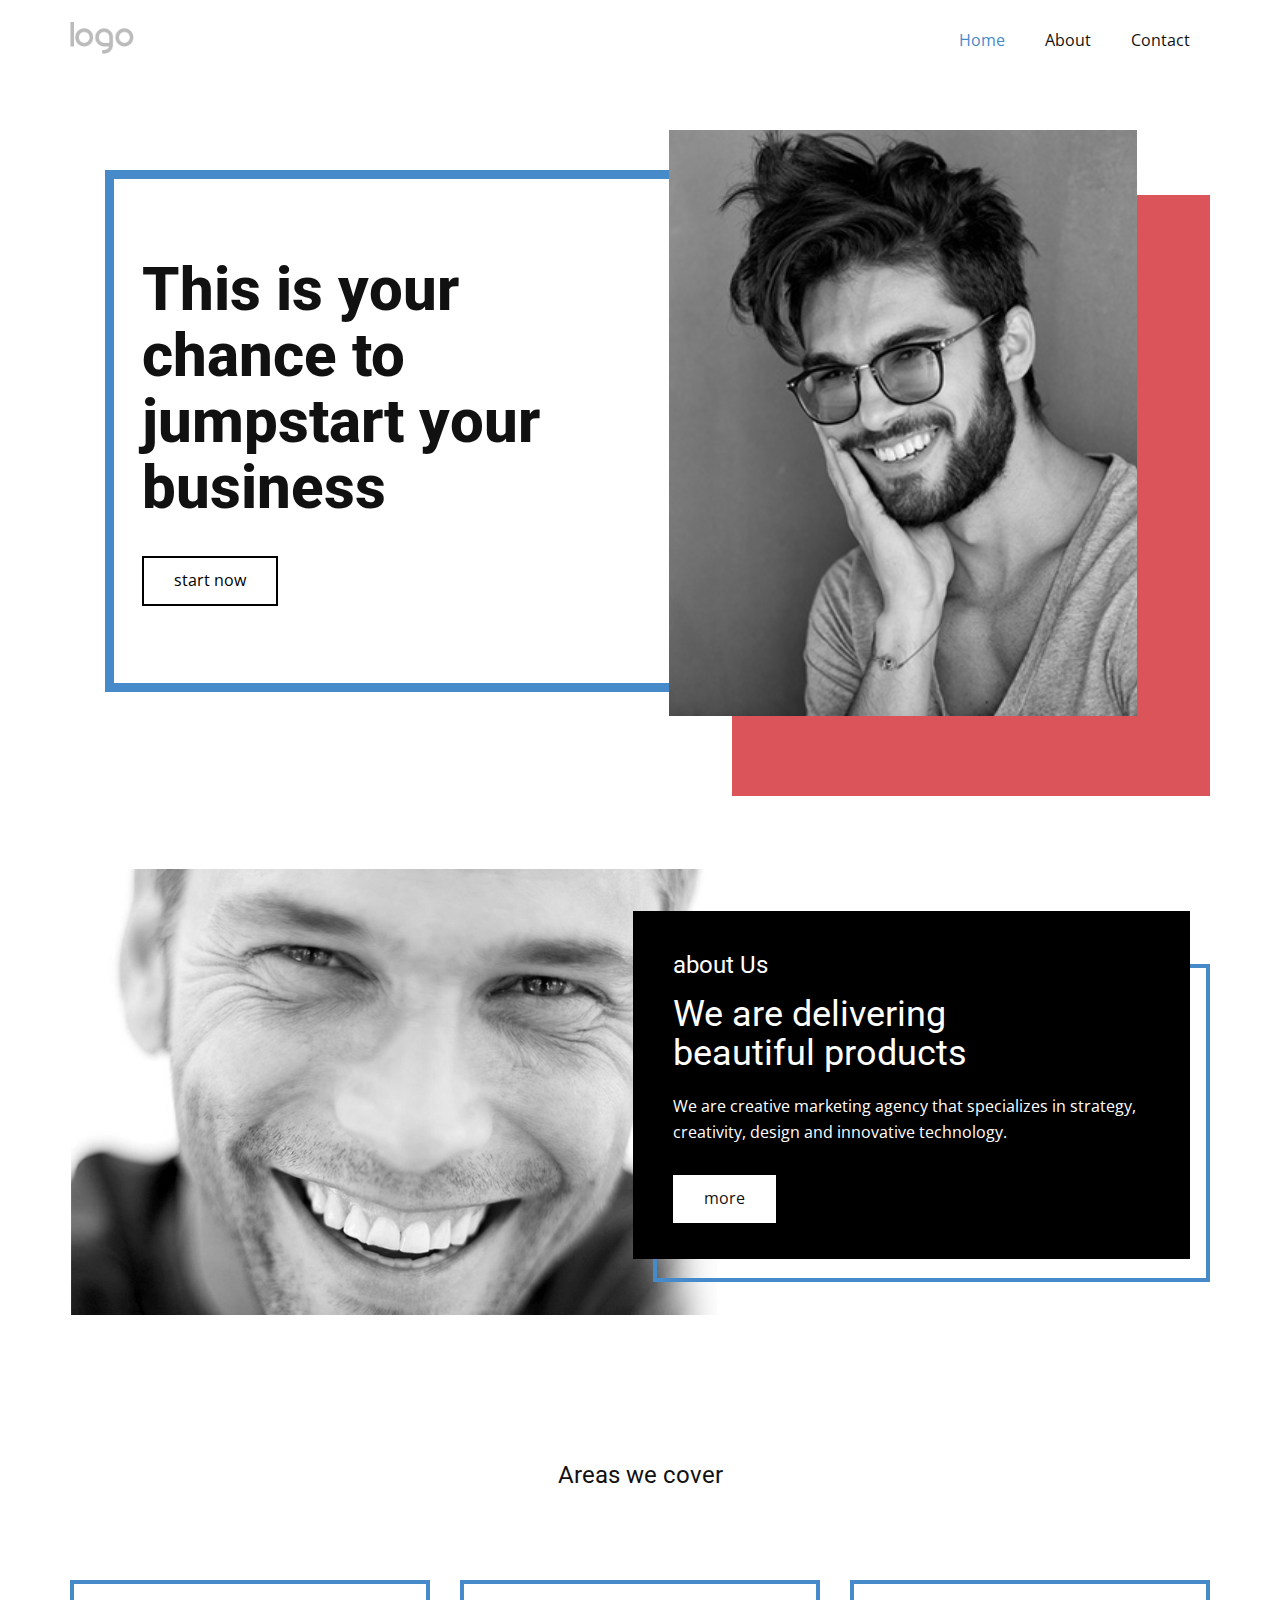
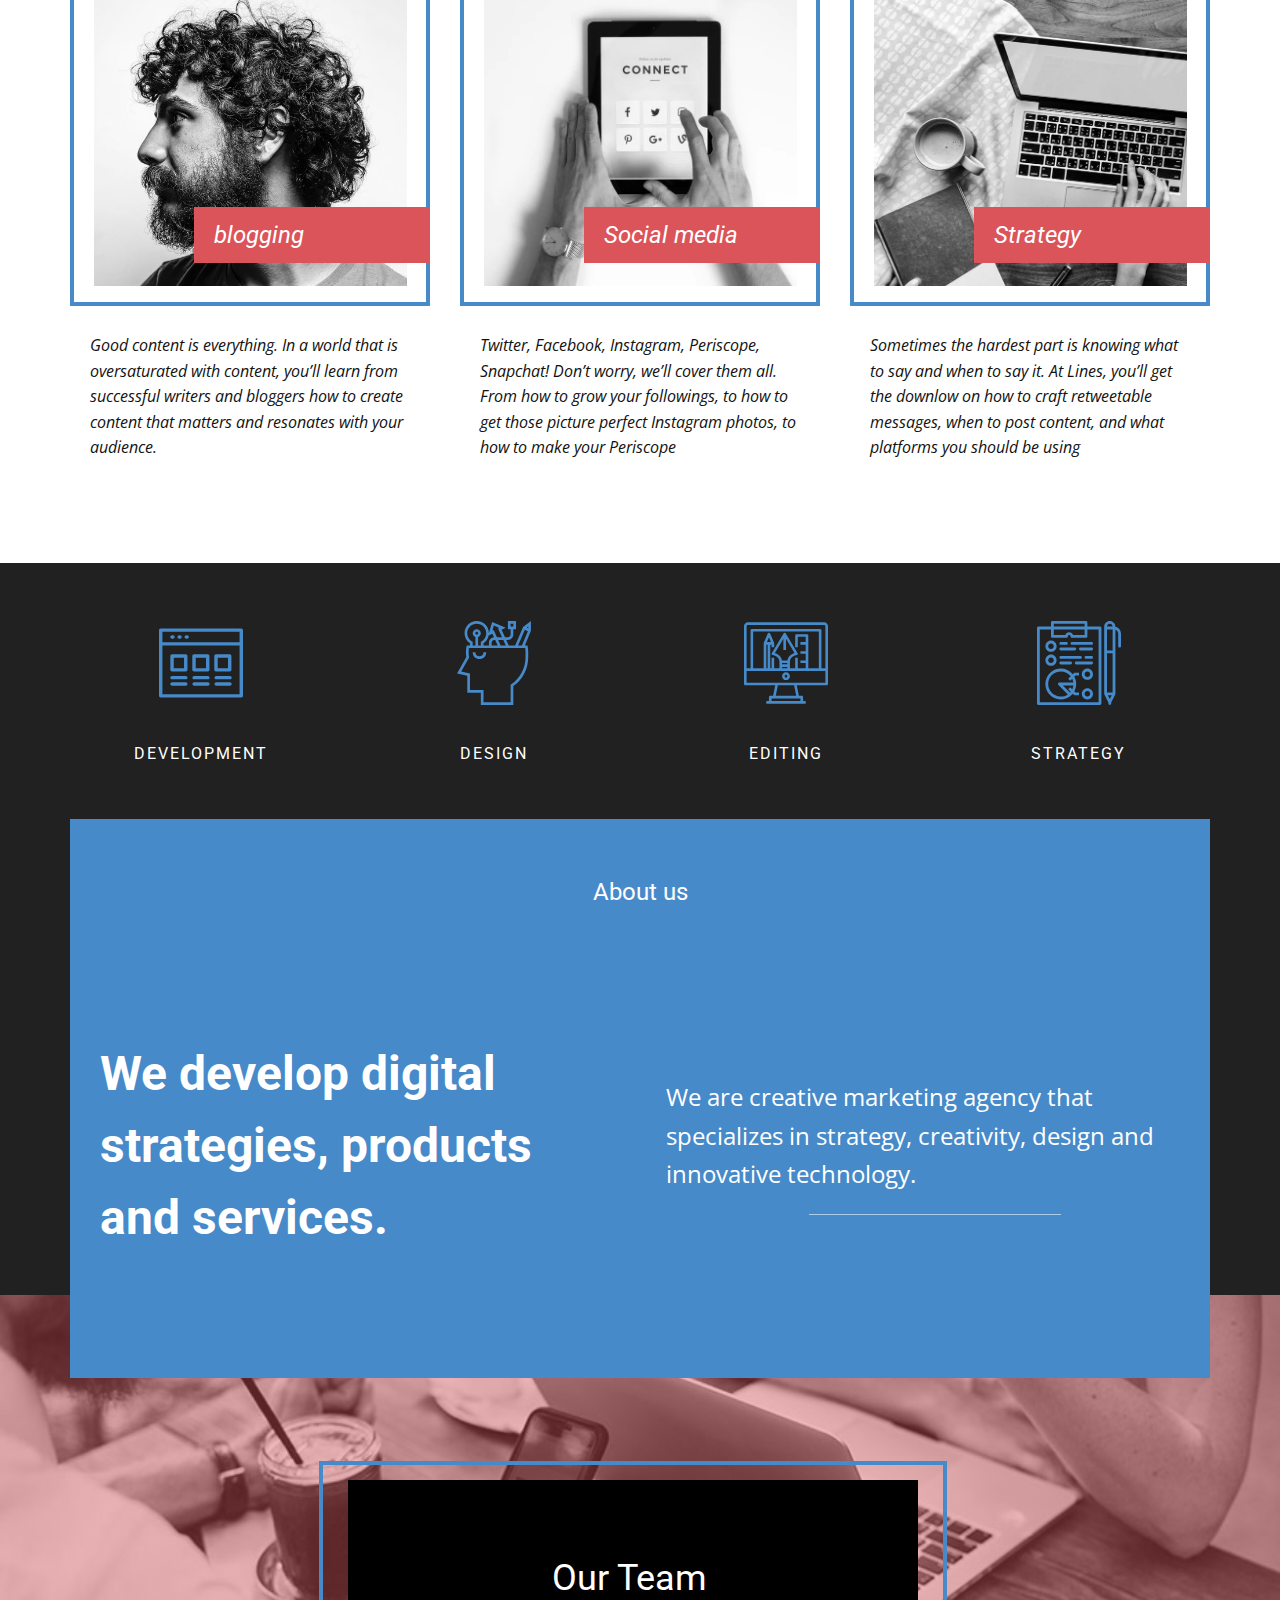
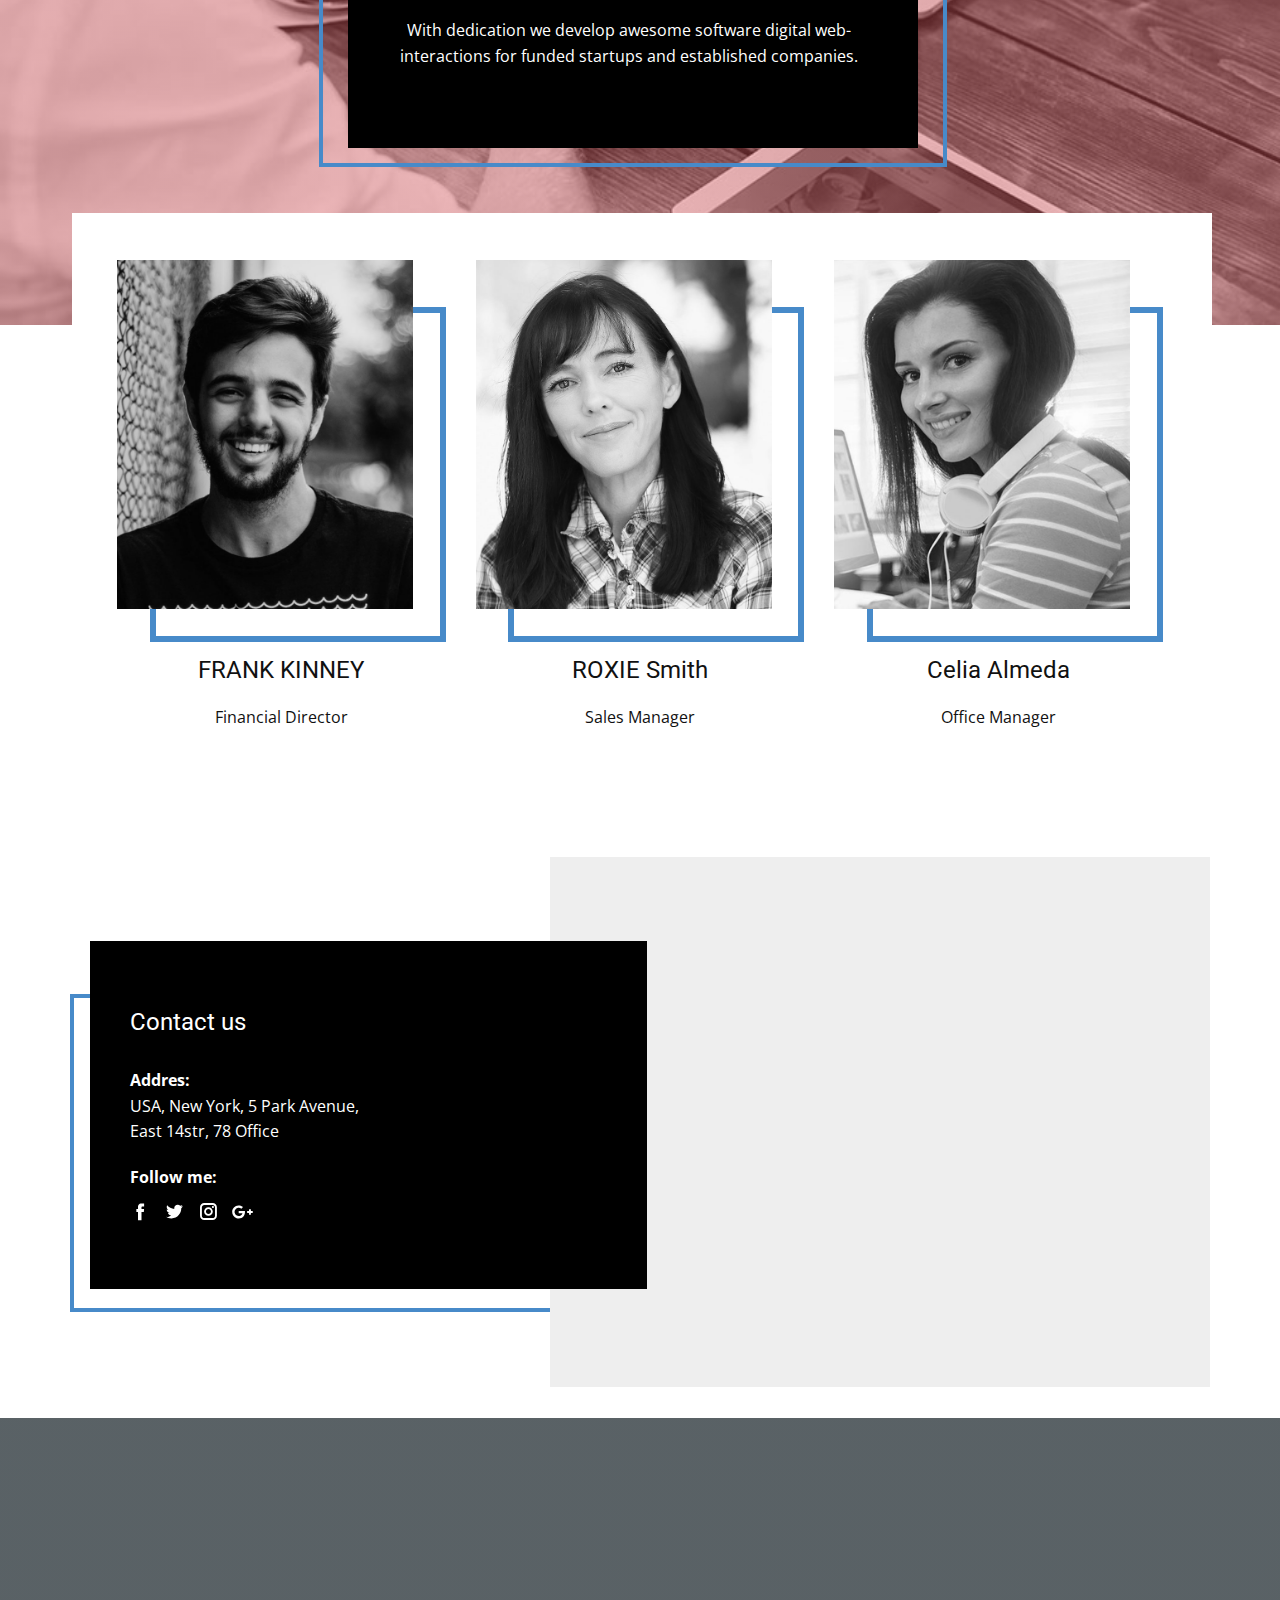
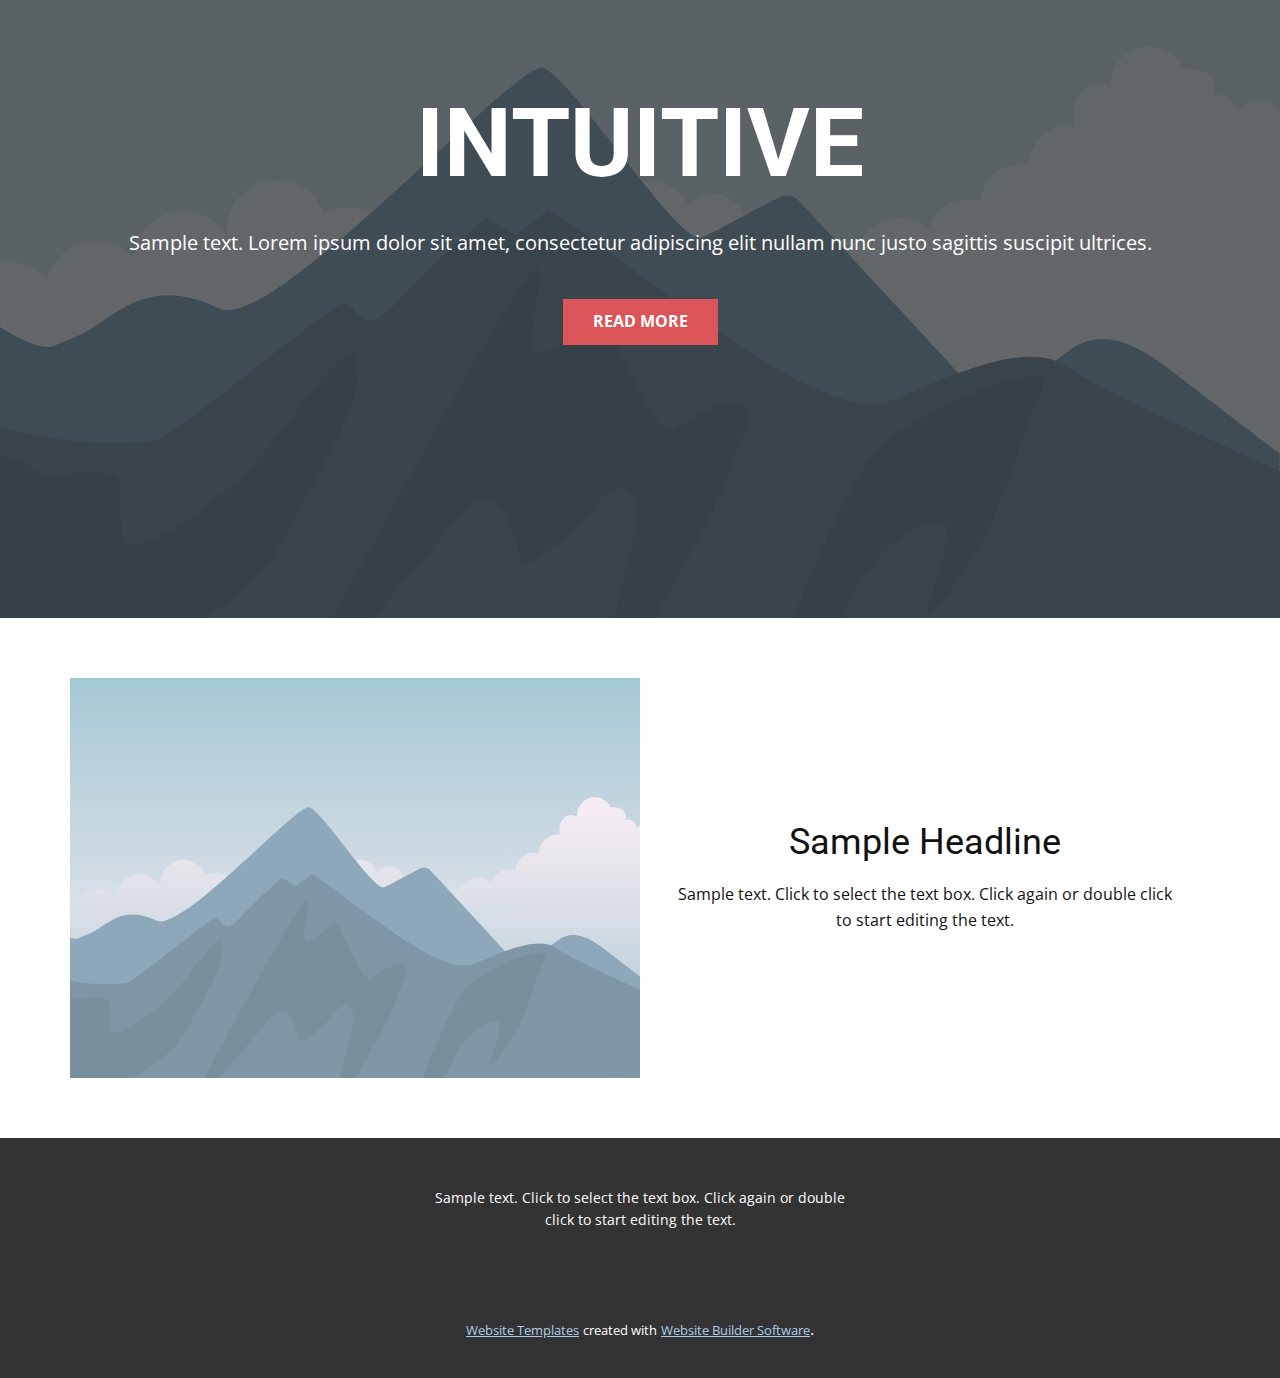
<file: index.html>
<!DOCTYPE html>
<html style="font-size: 16px;">
  <head>
    <meta name="viewport" content="width=device-width, initial-scale=1.0">
    <meta charset="utf-8">
    <meta name="keywords" content="This is your chance to jumpstart your business, We are delivering&nbsp;beautiful products, We develop digital strategies, products and services., Our Team, INTUITIVE">
    <meta name="description" content="">
    <meta name="page_type" content="np-template-header-footer-from-plugin">
    <title>Home</title>
    <link rel="stylesheet" href="nicepage.css" media="screen">
<link rel="stylesheet" href="Home.css" media="screen">
    <script class="u-script" type="text/javascript" src="jquery.js" defer=""></script>
    <script class="u-script" type="text/javascript" src="nicepage.js" defer=""></script>
    <meta name="generator" content="Nicepage 4.7.1, nicepage.com">
    <link id="u-theme-google-font" rel="stylesheet" href="https://fonts.googleapis.com/css?family=Roboto:100,100i,300,300i,400,400i,500,500i,700,700i,900,900i|Open+Sans:300,300i,400,400i,500,500i,600,600i,700,700i,800,800i">
    
    
    
    
    
    
    
    
    
    
    
    <script type="application/ld+json">{
		"@context": "http://schema.org",
		"@type": "Organization",
		"name": "",
		"logo": "images/default-logo.png"
}</script>
    <meta name="theme-color" content="#478ac9">
    <meta property="og:title" content="Home">
    <meta property="og:type" content="website">
  </head>
  <body data-home-page="Home.html" data-home-page-title="Home" class="u-body u-xl-mode"><header class="u-clearfix u-header u-header" id="sec-6f4f"><div class="u-clearfix u-sheet u-valign-middle u-sheet-1">
        <a href="https://nicepage.com" class="u-image u-logo u-image-1">
          <img src="images/default-logo.png" class="u-logo-image u-logo-image-1">
        </a>
        <nav class="u-menu u-menu-dropdown u-offcanvas u-menu-1">
          <div class="menu-collapse" style="font-size: 1rem; letter-spacing: 0px;">
            <a class="u-button-style u-custom-left-right-menu-spacing u-custom-padding-bottom u-custom-top-bottom-menu-spacing u-nav-link u-text-active-palette-1-base u-text-hover-palette-2-base" href="#">
              <svg class="u-svg-link" viewBox="0 0 24 24"><use xmlns:xlink="http://www.w3.org/1999/xlink" xlink:href="#menu-hamburger"></use></svg>
              <svg class="u-svg-content" version="1.1" id="menu-hamburger" viewBox="0 0 16 16" x="0px" y="0px" xmlns:xlink="http://www.w3.org/1999/xlink" xmlns="http://www.w3.org/2000/svg"><g><rect y="1" width="16" height="2"></rect><rect y="7" width="16" height="2"></rect><rect y="13" width="16" height="2"></rect>
</g></svg>
            </a>
          </div>
          <div class="u-nav-container">
            <ul class="u-nav u-unstyled u-nav-1"><li class="u-nav-item"><a class="u-button-style u-nav-link u-text-active-palette-1-base u-text-hover-palette-2-base" href="Home.html" style="padding: 10px 20px;">Home</a>
</li><li class="u-nav-item"><a class="u-button-style u-nav-link u-text-active-palette-1-base u-text-hover-palette-2-base" href="About.html" style="padding: 10px 20px;">About</a>
</li><li class="u-nav-item"><a class="u-button-style u-nav-link u-text-active-palette-1-base u-text-hover-palette-2-base" href="Contact.html" style="padding: 10px 20px;">Contact</a>
</li></ul>
          </div>
          <div class="u-nav-container-collapse">
            <div class="u-black u-container-style u-inner-container-layout u-opacity u-opacity-95 u-sidenav">
              <div class="u-inner-container-layout u-sidenav-overflow">
                <div class="u-menu-close"></div>
                <ul class="u-align-center u-nav u-popupmenu-items u-unstyled u-nav-2"><li class="u-nav-item"><a class="u-button-style u-nav-link" href="Home.html">Home</a>
</li><li class="u-nav-item"><a class="u-button-style u-nav-link" href="About.html">About</a>
</li><li class="u-nav-item"><a class="u-button-style u-nav-link" href="Contact.html">Contact</a>
</li></ul>
              </div>
            </div>
            <div class="u-black u-menu-overlay u-opacity u-opacity-70"></div>
          </div>
        </nav>
      </div></header>
    <section class="u-clearfix u-section-1" id="carousel_9ce3">
      <div class="u-clearfix u-sheet u-sheet-1">
        <div class="u-border-9 u-border-palette-1-base u-expanded-width-xs u-shape u-shape-rectangle u-shape-1"></div>
        <div class="u-palette-2-base u-shape u-shape-rectangle u-shape-2"></div>
        <img src="images/news_preview2_82.jpg" alt="" class="u-image u-image-default u-image-1">
        <div class="u-container-style u-group u-group-1">
          <div class="u-container-layout u-valign-middle u-container-layout-1">
            <h1 class="u-text u-title u-text-1">This is your chance to jumpstart your business</h1>
            <a href="https://nicepage.com/website-templates" class="u-border-2 u-border-black u-btn u-button-style u-btn-1">start now</a>
          </div>
        </div>
      </div>
    </section>
    <section class="u-clearfix u-section-2" id="carousel_fa9f">
      <div class="u-clearfix u-sheet u-sheet-1">
        <div class="u-container-style u-expanded-width-xs u-group u-image u-similar-fill u-image-1">
          <div class="u-container-layout u-container-layout-1"></div>
        </div>
        <div class="u-border-4 u-border-palette-1-base u-shape u-shape-rectangle u-shape-1"></div>
        <div class="u-align-center-sm u-align-left-lg u-align-left-md u-align-left-xl u-align-left-xs u-black u-container-style u-group u-group-2">
          <div class="u-container-layout u-valign-middle-sm u-container-layout-2">
            <h4 class="u-text u-text-1">about Us</h4>
            <h2 class="u-heading-font u-text u-text-2">We are delivering&nbsp;<br>beautiful products
            </h2>
            <p class="u-text u-text-font u-text-3">We are creative marketing agency that specializes in strategy, creativity, design and innovative technology.</p>
            <a href="https://nicepage.review" class="u-border-1 u-border-white u-btn u-button-style u-white u-btn-1">more</a>
          </div>
        </div>
      </div>
    </section>
    <section class="u-clearfix u-section-3" id="carousel_948d">
      <div class="u-clearfix u-sheet u-sheet-1">
        <div class="u-align-center u-container-style u-group u-similar-fill u-group-1">
          <div class="u-container-layout u-valign-middle u-container-layout-1">
            <h4 class="u-custom-font u-heading-font u-text u-text-1">Areas we cover</h4>
          </div>
        </div>
        <div class="u-clearfix u-disable-padding u-expanded-width-lg u-expanded-width-md u-expanded-width-xl u-expanded-width-xs u-gutter-30 u-layout-wrap u-layout-wrap-1">
          <div class="u-layout">
            <div class="u-layout-row">
              <div class="u-align-left u-container-style u-expand-resize u-layout-cell u-left-cell u-similar-fill u-size-20 u-size-20-md u-layout-cell-1">
                <div class="u-container-layout">
                  <img class="u-image u-image-1" src="images/439fd4fe88109848556c6bd01dbbca6b.jpeg">
                  <div class="u-border-4 u-border-palette-1-base u-expanded-width u-shape u-shape-rectangle u-shape-1"></div>
                  <div class="u-align-left u-container-style u-group u-palette-2-base u-group-2">
                    <div class="u-container-layout u-valign-middle u-container-layout-3">
                      <h4 class="u-text u-text-2">blogging</h4>
                    </div>
                  </div>
                  <p class="u-text u-text-font u-text-3">Good content is everything. In a world that is oversaturated with content, you’ll learn from successful writers and bloggers how to create content that matters and resonates with your audience.</p>
                </div>
              </div>
              <div class="u-align-left u-container-style u-layout-cell u-similar-fill u-size-20 u-size-20-md u-layout-cell-2">
                <div class="u-container-layout">
                  <img class="u-image u-image-2" src="images/80b6484f63a8f6d6cfae753d272255ea.jpeg">
                  <div class="u-border-4 u-border-palette-1-base u-expanded-width u-shape u-shape-rectangle u-shape-2"></div>
                  <div class="u-align-left u-container-style u-group u-palette-2-base u-group-3">
                    <div class="u-container-layout u-valign-middle u-container-layout-5">
                      <h4 class="u-text u-text-4">Social media</h4>
                    </div>
                  </div>
                  <p class="u-text u-text-font u-text-5">Twitter, Facebook, Instagram, Periscope, Snapchat! Don’t worry, we’ll cover them all. From how to grow your followings, to how to get those picture perfect Instagram photos, to how to make your Periscope</p>
                </div>
              </div>
              <div class="u-align-left u-container-style u-layout-cell u-right-cell u-similar-fill u-size-20 u-size-20-md u-layout-cell-3">
                <div class="u-container-layout">
                  <img class="u-image u-image-3" src="images/9d123b005d9f8837f2a606d9b6be73d8.jpeg">
                  <div class="u-border-4 u-border-palette-1-base u-expanded-width u-shape u-shape-rectangle u-shape-3"></div>
                  <div class="u-align-left u-container-style u-group u-palette-2-base u-group-4">
                    <div class="u-container-layout u-valign-middle u-container-layout-7">
                      <h4 class="u-text u-text-6">Strategy</h4>
                    </div>
                  </div>
                  <p class="u-text u-text-font u-text-7">Sometimes the hardest part is knowing what to say and when to say it. At Lines, you’ll get the downlow on how to craft retweetable messages, when to post content, and what platforms you should be using&nbsp;</p>
                </div>
              </div>
            </div>
          </div>
        </div>
      </div>
    </section>
    <section class="u-clearfix u-grey-dark-3 u-section-4" id="carousel_3453">
      <div class="u-clearfix u-sheet u-sheet-1">
        <div class="u-clearfix u-disable-padding u-expanded-width-lg u-expanded-width-md u-expanded-width-xl u-expanded-width-xs u-gutter-30 u-layout-spacing-vertical u-layout-wrap u-layout-wrap-1">
          <div class="u-gutter-0 u-layout">
            <div class="u-layout-row">
              <div class="u-align-center u-container-style u-layout-cell u-left-cell u-similar-fill u-size-15 u-size-30-md u-layout-cell-1">
                <div class="u-container-layout u-valign-middle u-container-layout-1"><span class="u-icon u-icon-circle u-text-palette-1-base u-icon-1"><svg class="u-svg-link" preserveAspectRatio="xMidYMin slice" viewBox="0 0 490 490" style=""><use xmlns:xlink="http://www.w3.org/1999/xlink" xlink:href="#svg-8a5f"></use></svg><svg class="u-svg-content" viewBox="0 0 490 490" x="0px" y="0px" id="svg-8a5f" style="enable-background:new 0 0 490 490;"><g><path d="M480,43.407H10c-5.523,0-10,4.478-10,10v383.186c0,5.523,4.477,10,10,10h470c5.522,0,10-4.477,10-10V53.407   C490,47.885,485.522,43.407,480,43.407z M470,63.407v60.225H20V63.407H470z M20,426.593V143.632h450v282.961H20z"></path><path d="M156.082,193.946H76.117c-5.522,0-10,4.477-10,10v80.996c0,5.522,4.478,10,10,10h79.965c5.523,0,10-4.478,10-10v-80.996   C166.082,198.423,161.605,193.946,156.082,193.946z M146.082,274.942H86.117v-60.996h59.965V274.942z"></path><path d="M204.285,294.942h79.961c5.522,0,10-4.478,10-10v-80.996c0-5.523-4.478-10-10-10h-79.961c-5.522,0-10,4.477-10,10v80.996   C194.285,290.465,198.763,294.942,204.285,294.942z M214.285,213.946h59.961v60.996h-59.961V213.946z"></path><path d="M332.455,294.942h79.965c5.523,0,10-4.478,10-10v-80.996c0-5.523-4.477-10-10-10h-79.965c-5.523,0-10,4.477-10,10v80.996   C322.455,290.465,326.933,294.942,332.455,294.942z M342.455,213.946h59.965v60.996h-59.965V213.946z"></path><path d="M156.082,320.317H76.117c-5.522,0-10,4.477-10,10c0,5.523,4.478,10,10,10h79.965c5.523,0,10-4.477,10-10   C166.082,324.795,161.605,320.317,156.082,320.317z"></path><path d="M156.082,357.317H76.117c-5.522,0-10,4.477-10,10c0,5.523,4.478,10,10,10h79.965c5.523,0,10-4.477,10-10   C166.082,361.795,161.605,357.317,156.082,357.317z"></path><path d="M284.982,320.317H205.02c-5.522,0-10,4.477-10,10c0,5.523,4.478,10,10,10h79.963c5.523,0,10-4.477,10-10   C294.982,324.795,290.505,320.317,284.982,320.317z"></path><path d="M284.982,357.317H205.02c-5.522,0-10,4.477-10,10c0,5.523,4.478,10,10,10h79.963c5.523,0,10-4.477,10-10   C294.982,361.795,290.505,357.317,284.982,357.317z"></path><path d="M413.883,320.317h-79.965c-5.522,0-10,4.477-10,10c0,5.523,4.478,10,10,10h79.965c5.522,0,10-4.477,10-10   C423.883,324.795,419.405,320.317,413.883,320.317z"></path><path d="M413.883,357.317h-79.965c-5.522,0-10,4.477-10,10c0,5.523,4.478,10,10,10h79.965c5.522,0,10-4.477,10-10   C423.883,361.795,419.405,357.317,413.883,357.317z"></path><path d="M76.117,103.299h4.938c5.522,0,10-4.478,10-10c0-5.522-4.478-10-10-10h-4.938c-5.522,0-10,4.478-10,10   C66.117,98.821,70.595,103.299,76.117,103.299z"></path><path d="M117.584,103.299h4.935c5.522,0,10-4.478,10-10c0-5.522-4.477-10-10-10h-4.935c-5.522,0-10,4.478-10,10   C107.584,98.821,112.062,103.299,117.584,103.299z"></path><path d="M159.049,103.299h4.932c5.522,0,10-4.478,10-10c0-5.522-4.478-10-10-10h-4.932c-5.522,0-10,4.478-10,10   C149.049,98.821,153.526,103.299,159.049,103.299z"></path>
</g></svg></span>
                  <h6 class="u-text u-text-1">development</h6>
                </div>
              </div>
              <div class="u-align-center u-container-style u-layout-cell u-similar-fill u-size-15 u-size-30-md u-layout-cell-2">
                <div class="u-container-layout u-valign-middle u-container-layout-2"><span class="u-icon u-icon-circle u-text-palette-1-base u-icon-2"><svg class="u-svg-link" preserveAspectRatio="xMidYMin slice" viewBox="0 0 295.238 295.238" style=""><use xmlns:xlink="http://www.w3.org/1999/xlink" xlink:href="#svg-55f5"></use></svg><svg class="u-svg-content" viewBox="0 0 295.238 295.238" x="0px" y="0px" id="svg-55f5" style="enable-background:new 0 0 295.238 295.238;"><g><g><g><path d="M277.462,0.09l-27.681,20.72l-27.838,64.905h-22.386l-8.79-19.048h5.743c10.505,0,19.048-8.452,19.048-18.957V28.571     h9.524V0H196.51v28.571h9.524V47.71c0,5.248-4.271,9.433-9.524,9.433h-10.138L174.2,30.81l14.581-7.267L141.038,3.095     l-11.224,39.281c-0.305-23.371-19.386-42.29-42.829-42.29c-23.633,0-42.857,19.224-42.857,42.857     c0,14.281,7.233,27.676,19.048,35.595v7.176H51.643L50.9,89.619c-2.314,12.005-2.529,24.343-0.638,36.648l-32.486,57.905     l35.876,8.195v60.014h47.619v42.857h114.286v-66.357c33.333-23.581,52.371-61.495,52.343-101.943l0.01-17.371     c0-6.548-0.605-13.276-1.824-19.905l-0.705-3.948h-9.348l21.429-51.338V0.09z M206.033,19.138V9.614h9.524v9.524H206.033z      M189.067,85.714h-18.062l-8.657-19.048h17.929L189.067,85.714z M147.219,16.119l18.929,8.11l-4.467,2.19l14.2,30.724h-17.862     l-11.605-25.471l-4.262,2.152L147.219,16.119z M160.543,85.715h-21.176v-9.433c0-5.252,4.271-9.614,9.524-9.614h2.995v-0.001     L160.543,85.715z M141.843,44.652l5.776,12.71c-9.905,0.667-17.776,8.848-17.776,18.919v9.433h-19.048v-7.176     c9.529-6.386,15.995-16.352,18.176-27.452L141.843,44.652z M53.653,42.948c0-18.376,14.957-33.333,33.333-33.333     c18.376,0,33.333,14.957,33.333,33.333c0,11.829-6.39,22.881-16.671,28.838l-2.376,1.371v12.557h-9.524V56.352     c5.529-1.971,9.524-7.21,9.524-13.41c0-7.876-6.41-14.286-14.286-14.286c-7.876,0-14.286,6.411-14.286,14.287     c0,6.2,3.995,11.438,9.524,13.41v29.362H72.7V73.157l-2.376-1.376C60.043,65.824,53.653,54.776,53.653,42.948z M86.986,47.71     c-2.629,0-4.762-2.139-4.762-4.762c0-2.629,2.133-4.762,4.762-4.762c2.629,0,4.762,2.133,4.762,4.762S89.615,47.71,86.986,47.71z      M257.366,95.239c0.691,4.761,1.039,9.59,1.039,14.285l0.01,17.405c0.029,38.148-18.795,73.871-50.286,95.552l-2.095,1.429     v61.805h-95.238v-42.857h-47.62v-58.086l-30.862-7.043l27.876-49.7l-0.271-1.7c-1.771-10.419-1.871-21.567-0.333-31.09h3.59     h47.619H257.366z M245.714,85.714H232.3l23.738-55.343l10.557,5.257L245.714,85.714z M267.938,25.714l-5.267-2.633l5.267-3.943     V25.714z"></path><path d="M96.51,123.81c-7.876,0-14.286-4.762-14.286-14.286H72.7c0,14.286,10.681,23.81,23.81,23.81     c13.129,0,23.81-9.524,23.81-23.81h-9.524C110.795,119.048,104.386,123.81,96.51,123.81z"></path>
</g>
</g>
</g></svg></span>
                  <h6 class="u-text u-text-2">Design</h6>
                </div>
              </div>
              <div class="u-align-center u-container-style u-layout-cell u-similar-fill u-size-15 u-size-30-md u-layout-cell-3">
                <div class="u-container-layout u-valign-middle u-container-layout-3"><span class="u-icon u-icon-circle u-text-palette-1-base u-icon-3"><svg class="u-svg-link" preserveAspectRatio="xMidYMin slice" viewBox="0 0 512 512" style=""><use xmlns:xlink="http://www.w3.org/1999/xlink" xlink:href="#svg-479f"></use></svg><svg class="u-svg-content" viewBox="0 0 512 512" x="0px" y="0px" id="svg-479f" style="enable-background:new 0 0 512 512;"><g><g><path d="M488,8H24C10.745,8,0,18.745,0,32v352c0,4.418,3.582,8,8,8h182.24l-12.8,64H160c-4.418,0-8,3.582-8,8v24h-16v16h240v-16    h-16v-24c0-4.418-3.582-8-8-8h-17.453l-12.8-64H504c4.418,0,8-3.582,8-8V32C512,18.745,501.255,8,488,8z M328,472h16v16H168v-16    h16H328z M193.76,456l12.788-64h98.892l12.8,64H193.76z M496,376H16v-72h112h48h48h48h48h64h112V376z M384,80h-64    c-4.418,0-8,3.582-8,8v72h16V96h48v32h-32v16h32v40h-32v16h32v40h-32v16h32v32h-48v-64h-16v64h-32v-40    c0-32.648,39.648-39.824,41.312-40.112c0.986-0.165,1.932-0.513,2.79-1.027c3.791-2.27,5.024-7.183,2.754-10.973l-72-120    c-0.58-0.846-1.311-1.577-2.157-2.157c-3.786-2.595-8.96-1.63-11.555,2.157l-72,120c-0.511,0.852-0.859,1.792-1.025,2.772    c-0.741,4.356,2.189,8.487,6.545,9.228C176.352,208.176,216,215.352,216,248v40h-32v-64h-16v64h-8V144h8v16h16v-24    c0.002-1.084-0.218-2.157-0.648-3.152l-24-56c-0.809-1.886-2.312-3.389-4.198-4.198c-4.06-1.742-8.764,0.138-10.506,4.198l-24,56    c-0.43,0.995-0.65,2.068-0.648,3.152v152H56V64h400v224h-64V88C392,83.582,388.418,80,384,80z M232,264v-8h32v8H232z M264,280v8    h-32v-8H264z M231.416,240c-3.832-25.44-25.616-39.2-43.04-45.08L240,108.885V176h16v-67.115l51.624,86.035    c-17.44,5.84-39.208,19.64-43.04,45.08H231.416z M140.115,128L152,100.272L163.885,128H140.115z M144,144v144h-8V144H144z     M496,288h-24V56c0-4.418-3.582-8-8-8H48c-4.418,0-8,3.582-8,8v232H16V32c0-4.418,3.582-8,8-8h464c4.418,0,8,3.582,8,8V288z"></path>
</g>
</g><g><g><path d="M256,312c-13.255,0-24,10.745-24,24s10.745,24,24,24s24-10.745,24-24S269.255,312,256,312z M256,344c-4.418,0-8-3.582-8-8    c0-4.418,3.582-8,8-8c4.418,0,8,3.582,8,8C264,340.418,260.418,344,256,344z"></path>
</g>
</g></svg></span>
                  <h6 class="u-text u-text-3">Editing</h6>
                </div>
              </div>
              <div class="u-align-center u-container-style u-layout-cell u-right-cell u-similar-fill u-size-15 u-size-30-md u-layout-cell-4">
                <div class="u-container-layout u-valign-middle u-container-layout-4"><span class="u-icon u-icon-circle u-text-palette-1-base u-icon-4"><svg class="u-svg-link" preserveAspectRatio="xMidYMin slice" viewBox="0 0 480 480" style=""><use xmlns:xlink="http://www.w3.org/1999/xlink" xlink:href="#svg-d41f"></use></svg><svg class="u-svg-content" viewBox="0 0 480 480" x="0px" y="0px" id="svg-d41f" style="enable-background:new 0 0 480 480;"><g><g><path d="M360,32h-72V8c0-4.418-3.582-8-8-8H88c-4.418,0-8,3.582-8,8v24H8c-4.418,0-8,3.582-8,8v432c0,4.418,3.582,8,8,8h352    c4.418,0,8-3.582,8-8V40C368,35.582,364.418,32,360,32z M96,16h176v16H96V16z M96,48h176v32h-65.368    c-4.411-12.499-18.12-19.056-30.619-14.645c-6.845,2.416-12.229,7.8-14.645,14.645H96V48z M352,464H16V48h64v40    c0,4.418,3.582,8,8,8h80c4.418,0,8-3.582,8-8s3.582-8,8-8s8,3.582,8,8s3.582,8,8,8h80c4.418,0,8-3.582,8-8V48h64V464z"></path>
</g>
</g><g><g><path d="M80,112c-17.673,0-32,14.327-32,32s14.327,32,32,32s32-14.327,32-32S97.673,112,80,112z M80,160c-8.837,0-16-7.163-16-16    s7.163-16,16-16s16,7.163,16,16S88.837,160,80,160z"></path>
</g>
</g><g><g><path d="M80,192c-17.673,0-32,14.327-32,32s14.327,32,32,32s32-14.327,32-32S97.673,192,80,192z M80,240c-8.837,0-16-7.163-16-16    s7.163-16,16-16s16,7.163,16,16S88.837,240,80,240z"></path>
</g>
</g><g><g><path d="M312,120H200c-4.418,0-8,3.582-8,8s3.582,8,8,8h112c4.418,0,8-3.582,8-8S316.418,120,312,120z"></path>
</g>
</g><g><g><path d="M168,120h-32c-4.418,0-8,3.582-8,8s3.582,8,8,8h32c4.418,0,8-3.582,8-8S172.418,120,168,120z"></path>
</g>
</g><g><g><path d="M312,152h-64c-4.418,0-8,3.582-8,8s3.582,8,8,8h64c4.418,0,8-3.582,8-8S316.418,152,312,152z"></path>
</g>
</g><g><g><path d="M216,152h-80c-4.418,0-8,3.582-8,8s3.582,8,8,8h80c4.418,0,8-3.582,8-8S220.418,152,216,152z"></path>
</g>
</g><g><g><path d="M312,200h-32c-4.418,0-8,3.582-8,8s3.582,8,8,8h32c4.418,0,8-3.582,8-8S316.418,200,312,200z"></path>
</g>
</g><g><g><path d="M248,200H136c-4.418,0-8,3.582-8,8s3.582,8,8,8h112c4.418,0,8-3.582,8-8S252.418,200,248,200z"></path>
</g>
</g><g><g><path d="M312,232h-88c-4.418,0-8,3.582-8,8s3.582,8,8,8h88c4.418,0,8-3.582,8-8S316.418,232,312,232z"></path>
</g>
</g><g><g><path d="M192,232h-56c-4.418,0-8,3.582-8,8s3.582,8,8,8h56c4.418,0,8-3.582,8-8S196.418,232,192,232z"></path>
</g>
</g><g><g><path d="M448,32.8V32c0-17.673-14.327-32-32-32c-17.673,0-32,14.327-32,32v384c0,0.104,0.056,0.192,0.056,0.288    c0.034,0.842,0.201,1.674,0.496,2.464c0.072,0.176,0.112,0.36,0.184,0.528c0.072,0.168,0.056,0.2,0.104,0.296L408,465.888V472    c0,4.418,3.582,8,8,8s8-3.582,8-8v-6.112l23.2-46.312c0.048-0.096,0.056-0.2,0.104-0.296c0.048-0.096,0.112-0.352,0.184-0.528    c0.295-0.79,0.462-1.622,0.496-2.464c0-0.104,0.056-0.184,0.056-0.288V49.472C457.579,52.863,463.964,61.876,464,72v72    c0,4.418,3.582,8,8,8s8-3.582,8-8V72C479.976,52.999,466.611,36.627,448,32.8z M416,446.112L404.944,424h22.112L416,446.112z     M432,408h-32V184h32V408z M432,168h-32V48h32V168z M400,32c0-8.837,7.163-16,16-16s16,7.163,16,16H400z"></path>
</g>
</g><g><g><path d="M240,312v-16h-24c-2.122,0-4.156,0.844-5.656,2.344l-6.144,6.144c-30.639-37.727-86.061-43.472-123.787-12.833    S36.941,377.716,67.58,415.443c30.639,37.727,86.061,43.472,123.787,12.833c0.755-0.613,1.499-1.238,2.233-1.875    c3.797-3.345,7.298-7.012,10.464-10.96l6.232,6.232c1.514,1.506,3.568,2.345,5.704,2.328h24v-16h-20.688l-6.104-6.104    c14.353-26.114,14.392-57.746,0.104-83.896l6-6H240z M201.384,390.072l-11.728-11.728l-11.312,11.312l14.456,14.448    c-1.36,1.744-2.776,3.448-4.296,5.072L147.312,368h60.24C206.692,375.64,204.609,383.093,201.384,390.072z M128,352    c-4.418,0.001-7.999,3.583-7.998,8.002c0,2.121,0.843,4.154,2.342,5.654L176.28,419.6c-32.925,22.297-77.691,13.681-99.988-19.244    c-22.297-32.925-13.681-77.691,19.244-99.988c31.434-21.287,73.997-14.51,97.264,15.488l-14.488,14.488l11.312,11.312    l11.696-11.688c3.252,6.96,5.357,14.4,6.232,22.032H128z"></path>
</g>
</g><g><g><path d="M288,272c-17.673,0-32,14.327-32,32c0,17.673,14.327,32,32,32c17.673,0,32-14.327,32-32C320,286.327,305.673,272,288,272z     M288,320c-8.837,0-16-7.163-16-16s7.163-16,16-16s16,7.163,16,16S296.837,320,288,320z"></path>
</g>
</g><g><g><path d="M288,384c-17.673,0-32,14.327-32,32c0,17.673,14.327,32,32,32c17.673,0,32-14.327,32-32C320,398.327,305.673,384,288,384z     M288,432c-8.837,0-16-7.163-16-16s7.163-16,16-16s16,7.163,16,16S296.837,432,288,432z"></path>
</g>
</g></svg></span>
                  <h6 class="u-text u-text-4">strategy</h6>
                </div>
              </div>
            </div>
          </div>
        </div>
      </div>
    </section>
    <section class="u-clearfix u-grey-dark-3 u-section-5" id="carousel_136f">
      <div class="u-clearfix u-sheet u-sheet-1">
        <div class="u-clearfix u-expanded-width u-layout-wrap u-layout-wrap-1">
          <div class="u-gutter-0 u-layout">
            <div class="u-layout-col">
              <div class="u-size-30">
                <div class="u-layout-row">
                  <div class="u-align-center u-container-style u-layout-cell u-left-cell u-palette-1-base u-right-cell u-size-60 u-layout-cell-1">
                    <div class="u-container-layout u-container-layout-1">
                      <h4 class="u-custom-font u-heading-font u-text u-text-1">About us</h4>
                    </div>
                  </div>
                </div>
              </div>
              <div class="u-size-30">
                <div class="u-layout-row">
                  <div class="u-align-center-sm u-align-center-xs u-container-style u-layout-cell u-left-cell u-palette-1-base u-size-30 u-layout-cell-2">
                    <div class="u-container-layout u-container-layout-2">
                      <h2 class="u-heading-font u-text u-text-2"><b>We develop digital strategies, products and services.&nbsp;</b>
                        <br>
                      </h2>
                    </div>
                  </div>
                  <div class="u-align-center-sm u-align-center-xs u-container-style u-layout-cell u-palette-1-base u-right-cell u-size-30 u-layout-cell-3">
                    <div class="u-container-layout u-valign-middle u-container-layout-3">
                      <p class="u-text u-text-font u-text-3">We are creative marketing agency that specializes in strategy, creativity, design and innovative technology.</p>
                      <div class="u-border-1 u-border-palette-1-light-2 u-line u-line-horizontal u-line-1"></div>
                    </div>
                  </div>
                </div>
              </div>
            </div>
          </div>
        </div>
      </div>
    </section>
    <section class="u-clearfix u-image u-shading u-section-6" id="carousel_2eef">
      <div class="u-clearfix u-sheet u-sheet-1">
        <div class="u-expanded-width u-palette-1-base u-shape u-shape-rectangle u-shape-1"></div>
        <div class="u-border-4 u-border-palette-1-base u-expanded-width-xs u-shape u-shape-rectangle u-shape-2"></div>
        <div class="u-align-center-md u-align-center-sm u-align-center-xl u-align-center-xs u-black u-container-style u-group u-group-1">
          <div class="u-container-layout u-valign-middle-md u-valign-middle-sm u-valign-middle-xl u-valign-middle-xs u-container-layout-1">
            <h2 class="u-align-center-lg u-heading-font u-text u-text-1">Our Team</h2>
            <p class="u-align-center-lg u-text u-text-font u-text-2">With dedication we develop awesome software digital web-interactions for funded startups and established companies.</p>
          </div>
        </div>
      </div>
    </section>
    <section class="u-clearfix u-section-7" id="carousel_d0fc">
      <div class="u-clearfix u-sheet u-sheet-1">
        <div class="u-shape u-shape-rectangle u-white u-shape-1"></div>
        <div class="u-clearfix u-disable-padding u-gutter-30 u-layout-wrap u-layout-wrap-1">
          <div class="u-gutter-0 u-layout">
            <div class="u-layout-row">
              <div class="u-align-left u-container-style u-layout-cell u-left-cell u-similar-fill u-size-20 u-size-20-md u-layout-cell-1">
                <div class="u-container-layout">
                  <div class="u-align-left u-border-6 u-border-palette-1-base u-shape u-shape-2"></div>
                  <img src="images/6ccb9fcbf64d09e1b4e36276cff6a08c.jpeg" alt="" class="u-align-left u-image u-image-1">
                  <h4 class="u-align-center u-custom-font u-heading-font u-text u-text-1">FRANK KINNEY</h4>
                  <p class="u-align-center u-text u-text-font u-text-2">Financial Director</p>
                </div>
              </div>
              <div class="u-align-left u-container-style u-layout-cell u-similar-fill u-size-20 u-size-20-md u-layout-cell-2">
                <div class="u-container-layout">
                  <div class="u-align-left u-border-6 u-border-palette-1-base u-shape u-shape-3"></div>
                  <img src="images/c0d7d152deae81b480134e3cfac8781d.jpeg" alt="" class="u-align-left u-image u-image-2">
                  <h4 class="u-align-center u-custom-font u-heading-font u-text u-text-3">ROXIE Smith</h4>
                  <p class="u-align-center u-text u-text-font u-text-4">Sales Manager</p>
                </div>
              </div>
              <div class="u-align-left u-container-style u-layout-cell u-right-cell u-similar-fill u-size-20 u-size-20-md u-layout-cell-3">
                <div class="u-container-layout">
                  <div class="u-align-left u-border-6 u-border-palette-1-base u-shape u-shape-4"></div>
                  <img src="images/eb287d22efd85eb27d27ce5bd8ba4fe9.jpeg" alt="" class="u-align-left u-image u-image-3">
                  <h4 class="u-align-center u-custom-font u-heading-font u-text u-text-5">Celia Almeda</h4>
                  <p class="u-align-center u-text u-text-font u-text-6">Office Manager</p>
                </div>
              </div>
            </div>
          </div>
        </div>
      </div>
    </section>
    <section class="u-clearfix u-section-8" id="carousel_8c5c">
      <div class="u-clearfix u-sheet u-sheet-1">
        <div class="u-border-4 u-border-palette-1-base u-shape u-shape-rectangle u-shape-1"></div>
        <div class="u-grey-light-2 u-map u-map-1">
          <div class="embed-responsive">
            <iframe class="embed-responsive-item" src="//maps.google.com/maps?output=embed&amp;q=USA%2C%20New%20York%2C%205%20Park%20Avenue%2C%20%0AEast%2014str&amp;z=10&amp;t=m&amp;hl=en" data-map="[base64]"></iframe>
          </div>
        </div>
        <div class="u-align-center-sm u-align-center-xs u-align-left-lg u-align-left-md u-align-left-xl u-black u-container-style u-group u-group-1">
          <div class="u-container-layout u-valign-middle u-container-layout-1">
            <h4 class="u-text u-text-1">Contact us</h4>
            <p class="u-text u-text-font u-text-2"><b>Addres: </b>
              <br>USA, New York, 5 Park Avenue, <br>East 14str, 78 Office
            </p>
            <p class="u-text u-text-3">Follow me:</p>
            <div class="u-social-icons u-spacing-13 u-social-icons-1">
              <a class="u-social-url" target="_blank" href="//www.facebook.com/sharer.php?u="><span class="u-icon u-icon-circle u-social-facebook u-social-icon u-icon-1"><svg class="u-svg-link" preserveAspectRatio="xMidYMin slice" viewBox="0 0 112.2 112.2" style="undefined"><use xmlns:xlink="http://www.w3.org/1999/xlink" xlink:href="#svg-8ffd"></use></svg><svg x="0px" y="0px" viewBox="0 0 112.2 112.2" enable-background="new 0 0 112.2 112.2" xml:space="preserve" id="svg-8ffd" class="u-svg-content"><path d="M75.5,28.8H65.4c-1.5,0-4,0.9-4,4.3v9.4h13.9l-1.5,15.8H61.4v45.1H42.8V58.3h-8.8V42.4h8.8V32.2 c0-7.4,3.4-18.8,18.8-18.8h13.8v15.4H75.5z"></path></svg></span>
              </a>
              <a class="u-social-url" target="_blank" href="//twitter.com/share?url=&amp;text="><span class="u-icon u-icon-circle u-social-icon u-social-twitter u-icon-2"><svg class="u-svg-link" preserveAspectRatio="xMidYMin slice" viewBox="0 0 112.2 112.2" style="undefined"><use xmlns:xlink="http://www.w3.org/1999/xlink" xlink:href="#svg-2c0f"></use></svg><svg x="0px" y="0px" viewBox="0 0 112.2 112.2" enable-background="new 0 0 112.2 112.2" xml:space="preserve" id="svg-2c0f" class="u-svg-content"><path d="M92.2,38.2c0,0.8,0,1.6,0,2.3c0,24.3-18.6,52.4-52.6,52.4c-10.6,0.1-20.2-2.9-28.5-8.2 c1.4,0.2,2.9,0.2,4.4,0.2c8.7,0,16.7-2.9,23-7.9c-8.1-0.2-14.9-5.5-17.3-12.8c1.1,0.2,2.4,0.2,3.4,0.2c1.6,0,3.3-0.2,4.8-0.7 c-8.4-1.6-14.9-9.2-14.9-18c0-0.2,0-0.2,0-0.2c2.5,1.4,5.4,2.2,8.4,2.3c-5-3.3-8.3-8.9-8.3-15.4c0-3.4,1-6.5,2.5-9.2 c9.1,11.1,22.7,18.5,38,19.2c-0.2-1.4-0.4-2.8-0.4-4.3c0.1-10,8.3-18.2,18.5-18.2c5.4,0,10.1,2.2,13.5,5.7c4.3-0.8,8.1-2.3,11.7-4.5 c-1.4,4.3-4.3,7.9-8.1,10.1c3.7-0.4,7.3-1.4,10.6-2.9C98.9,32.3,95.7,35.5,92.2,38.2z"></path></svg></span>
              </a>
              <a class="u-social-url" target="_blank" href="//instagram.com/"><span class="u-icon u-icon-circle u-social-icon u-social-instagram u-icon-3"><svg class="u-svg-link" preserveAspectRatio="xMidYMin slice" viewBox="0 0 112.2 112.2" style="undefined"><use xmlns:xlink="http://www.w3.org/1999/xlink" xlink:href="#svg-2a66"></use></svg><svg x="0px" y="0px" viewBox="0 0 112.2 112.2" enable-background="new 0 0 112.2 112.2" xml:space="preserve" id="svg-2a66" class="u-svg-content"><path d="M55.9,32.9c-12.8,0-23.2,10.4-23.2,23.2s10.4,23.2,23.2,23.2s23.2-10.4,23.2-23.2S68.7,32.9,55.9,32.9z M55.9,69.4c-7.4,0-13.3-6-13.3-13.3c-0.1-7.4,6-13.3,13.3-13.3s13.3,6,13.3,13.3C69.3,63.5,63.3,69.4,55.9,69.4z"></path><path d="M79.7,26.8c-3,0-5.4,2.5-5.4,5.4s2.5,5.4,5.4,5.4c3,0,5.4-2.5,5.4-5.4S82.7,26.8,79.7,26.8z"></path><path d="M78.2,11H33.5C21,11,10.8,21.3,10.8,33.7v44.7c0,12.6,10.2,22.8,22.7,22.8h44.7c12.6,0,22.7-10.2,22.7-22.7 V33.7C100.8,21.1,90.6,11,78.2,11z M91,78.4c0,7.1-5.8,12.8-12.8,12.8H33.5c-7.1,0-12.8-5.8-12.8-12.8V33.7 c0-7.1,5.8-12.8,12.8-12.8h44.7c7.1,0,12.8,5.8,12.8,12.8V78.4z"></path></svg></span>
              </a>
              <a class="u-social-url" target="_blank" href="//plus.google.com/share?url="><span class="u-icon u-icon-circle u-social-google u-social-icon u-icon-4"><svg class="u-svg-link" preserveAspectRatio="xMidYMin slice" viewBox="0 0 112.2 112.2" style="undefined"><use xmlns:xlink="http://www.w3.org/1999/xlink" xlink:href="#svg-1a11"></use></svg><svg x="0px" y="0px" viewBox="0 0 112.2 112.2" enable-background="new 0 0 112.2 112.2" xml:space="preserve" id="svg-1a11" class="u-svg-content"><path d="M62.2,81.6c-8.6,11.2-24.6,14.4-37.6,10C10.9,87,0.8,73.2,1,58.5c-0.8-18,15.2-34.6,33.1-34.9 c9.2-0.8,18.2,2.7,25,8.6c-2.9,3.1-5.7,6.2-8.9,9.2c-6.2-3.8-13.5-6.5-20.6-4C18.1,40.7,11,54.2,15.4,65.6 c3.5,11.8,17.8,18.3,29.2,13.2c5.8-2.1,9.7-7.4,11.3-13.2c-6.6-0.1-13.2,0-20.1-0.3c0-3.9,0-7.9,0-11.9c11.2,0,22.2,0,33.3,0 C69.9,63.4,68.3,73.9,62.2,81.6z M110.9,63.7c-3.4,0-6.6,0-10,0c0,3.4,0,6.6,0,10c-3.4,0-6.6,0-10,0c0-3.4,0-6.6,0-10 c-3.4,0-6.6,0-10,0c0-3.4,0-6.6,0-10c3.4,0,6.6,0,10,0c0-3.4,0-6.6,0.1-10c3.4,0,6.6,0,10,0c0,3.4,0,6.6,0,10c3.4,0,6.6,0,10,0 C110.9,56.9,110.9,60.3,110.9,63.7z"></path></svg></span>
              </a>
            </div>
          </div>
        </div>
      </div>
    </section>
    <section class="u-align-center u-clearfix u-image u-shading u-section-9" src="" data-image-width="256" data-image-height="256" id="sec-ce36">
      <div class="u-clearfix u-sheet u-valign-middle u-sheet-1">
        <h1 class="u-text u-text-default u-title u-text-1">INTUITIVE</h1>
        <p class="u-large-text u-text u-text-default u-text-variant u-text-2">Sample text. Lorem ipsum dolor sit amet, consectetur adipiscing elit nullam nunc justo sagittis suscipit ultrices.</p>
        <a href="#" class="u-btn u-button-style u-palette-2-base u-btn-1">Read More</a>
      </div>
    </section>
    <section class="u-clearfix u-section-10" id="sec-a7cd">
      <div class="u-clearfix u-sheet u-sheet-1">
        <div class="u-clearfix u-expanded-width u-layout-wrap u-layout-wrap-1">
          <div class="u-layout">
            <div class="u-layout-row">
              <div class="u-container-style u-image u-layout-cell u-size-30 u-image-1" data-image-width="400" data-image-height="265">
                <div class="u-container-layout u-container-layout-1"></div>
              </div>
              <div class="u-align-center u-container-style u-layout-cell u-size-30 u-layout-cell-2">
                <div class="u-container-layout u-valign-middle u-container-layout-2">
                  <h2 class="u-text u-text-default u-text-1">Sample Headline</h2>
                  <p class="u-text u-text-default u-text-2">Sample text. Click to select the text box. Click again or double click to start editing the text.</p>
                </div>
              </div>
            </div>
          </div>
        </div>
      </div>
    </section>
    
    
    <footer class="u-align-center u-clearfix u-footer u-grey-80 u-footer" id="sec-cfeb"><div class="u-clearfix u-sheet u-sheet-1">
        <p class="u-small-text u-text u-text-variant u-text-1">Sample text. Click to select the text box. Click again or double click to start editing the text.</p>
      </div></footer>
    <section class="u-backlink u-clearfix u-grey-80">
      <a class="u-link" href="https://nicepage.com/website-templates" target="_blank">
        <span>Website Templates</span>
      </a>
      <p class="u-text">
        <span>created with</span>
      </p>
      <a class="u-link" href="" target="_blank">
        <span>Website Builder Software</span>
      </a>. 
    </section>
  </body>
</html>
</file>
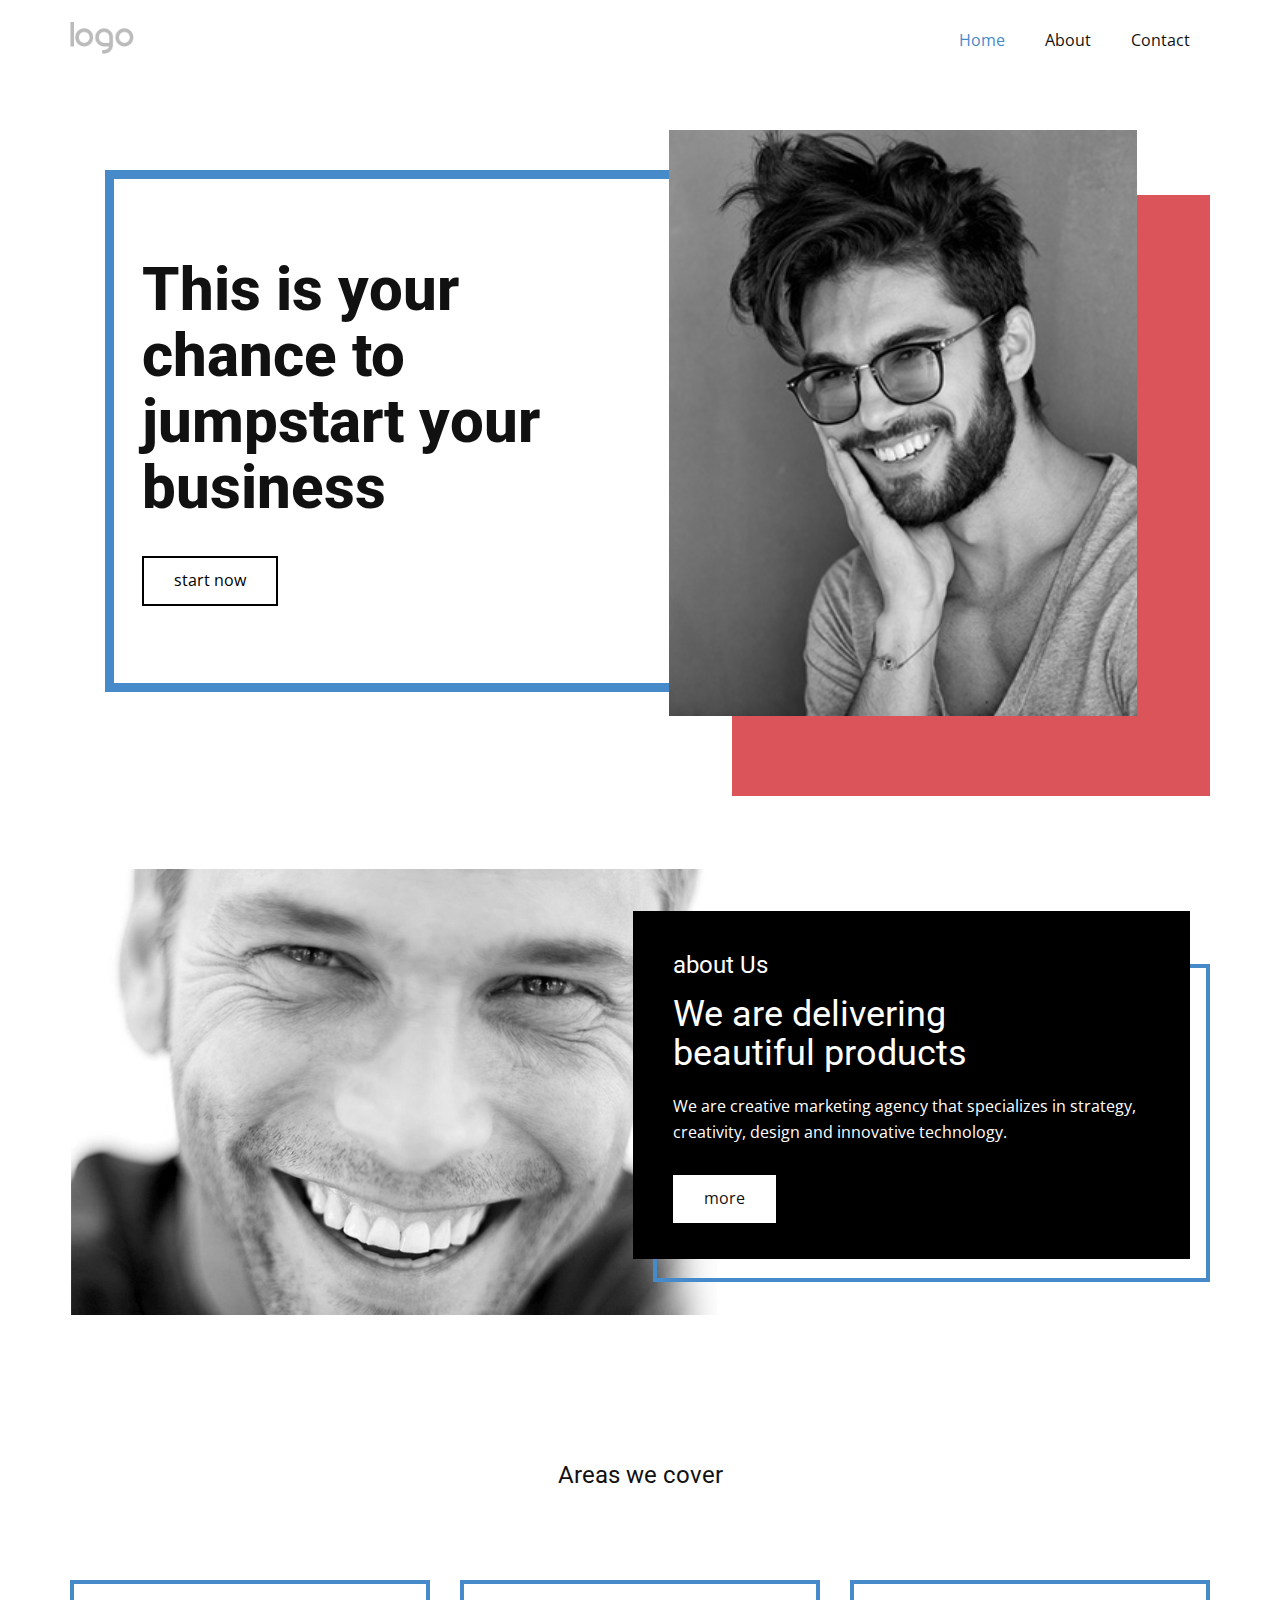
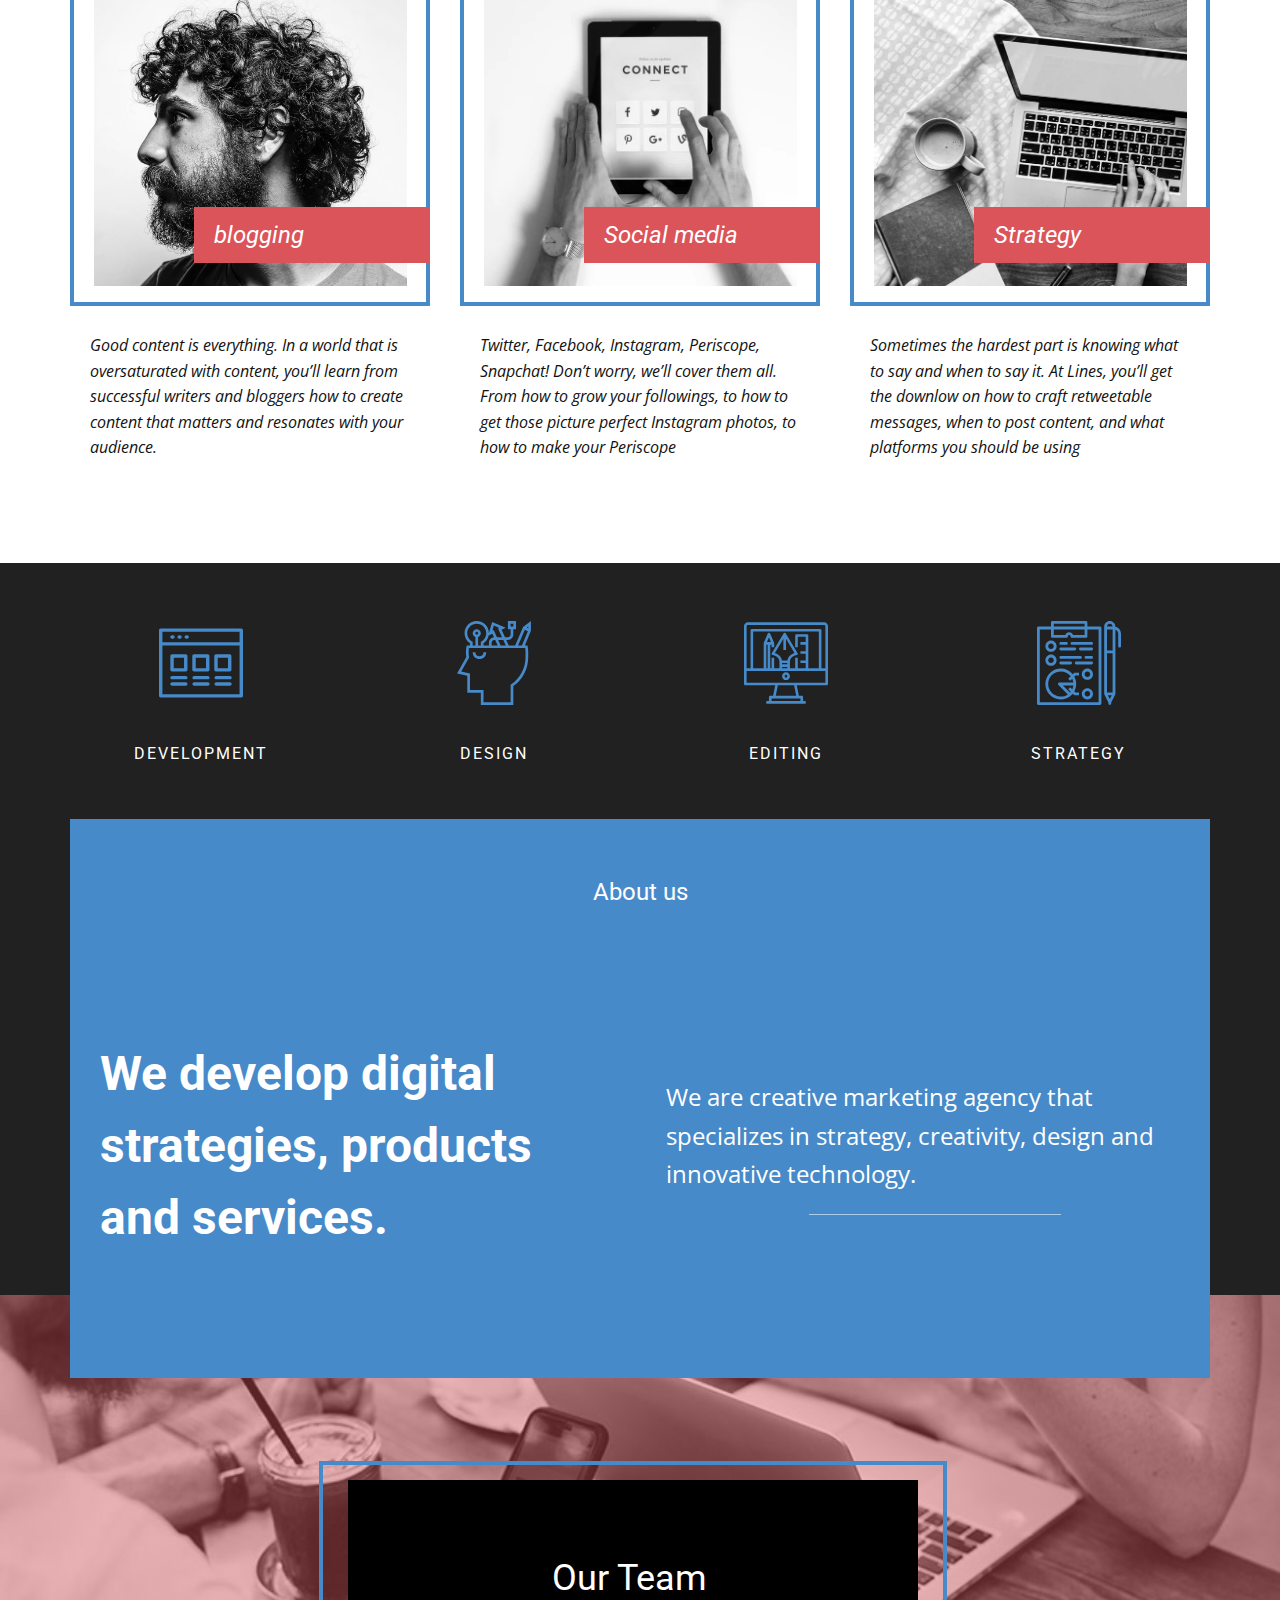
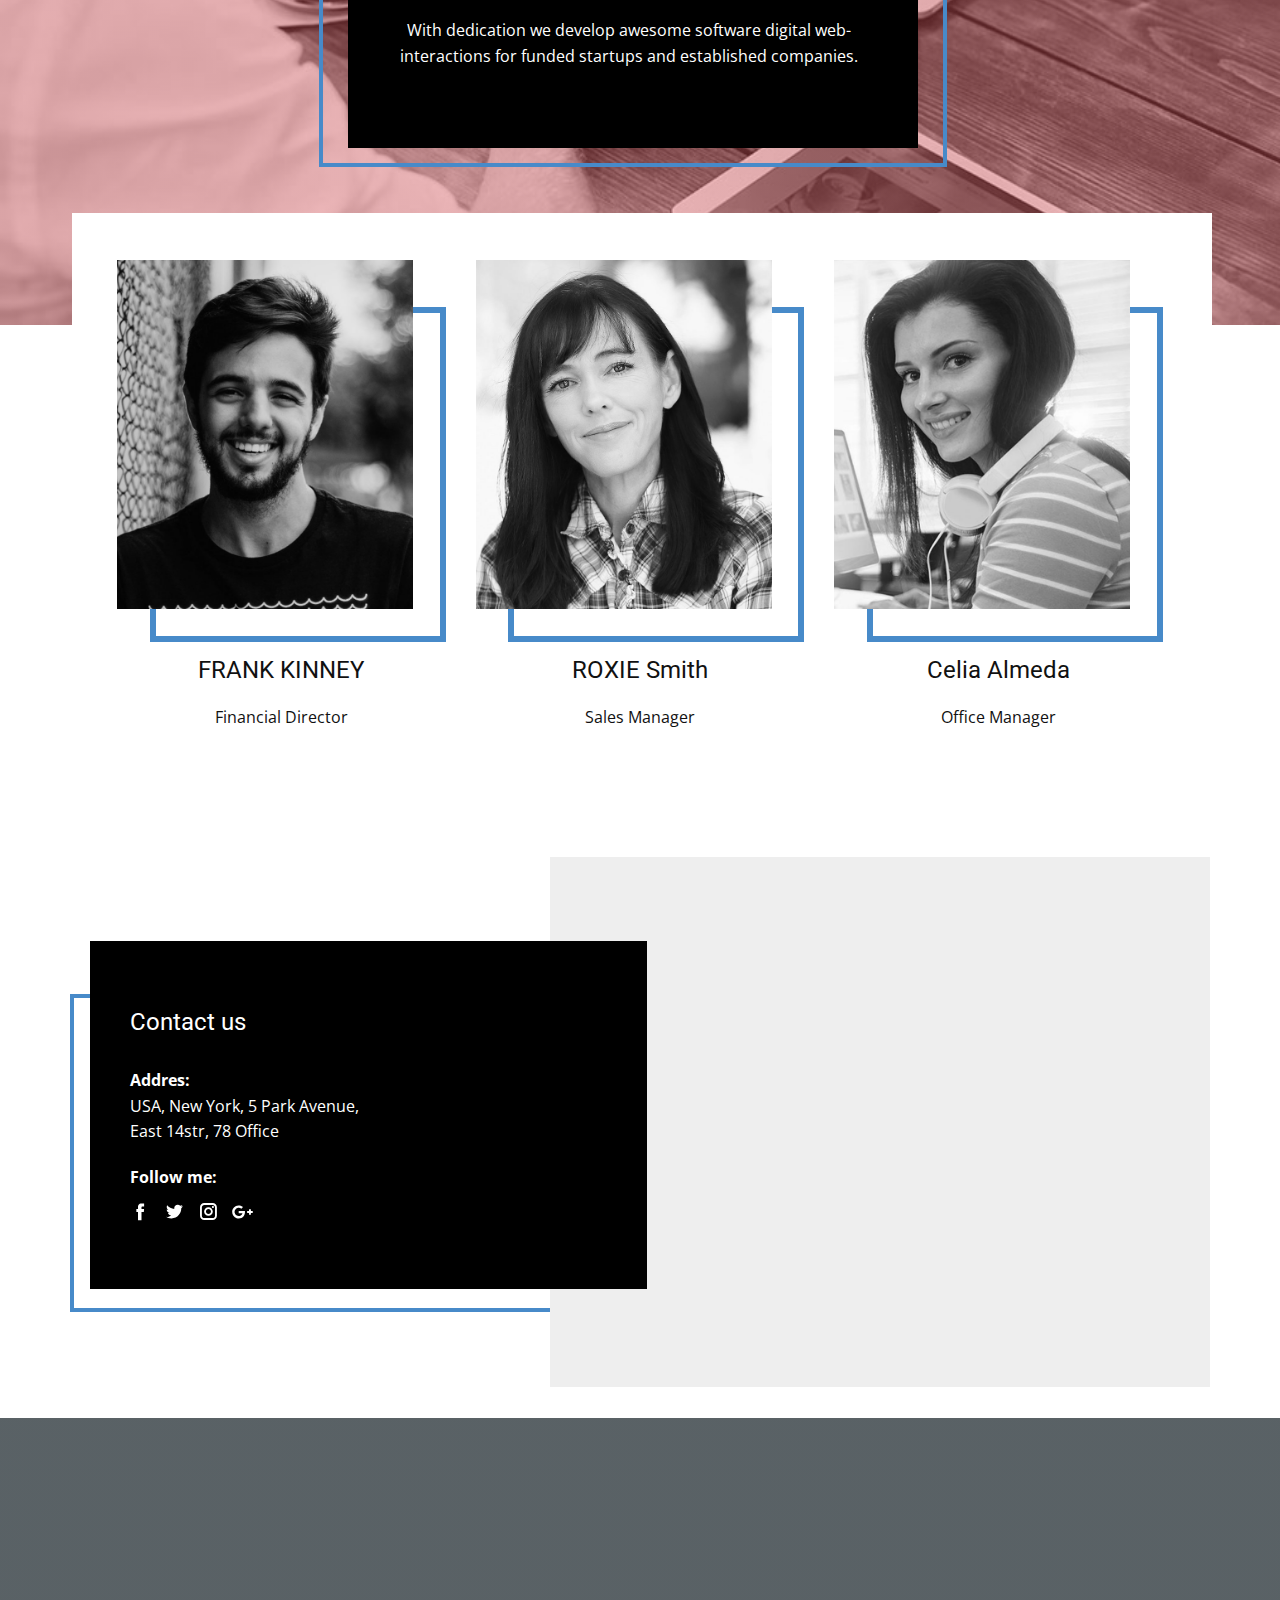
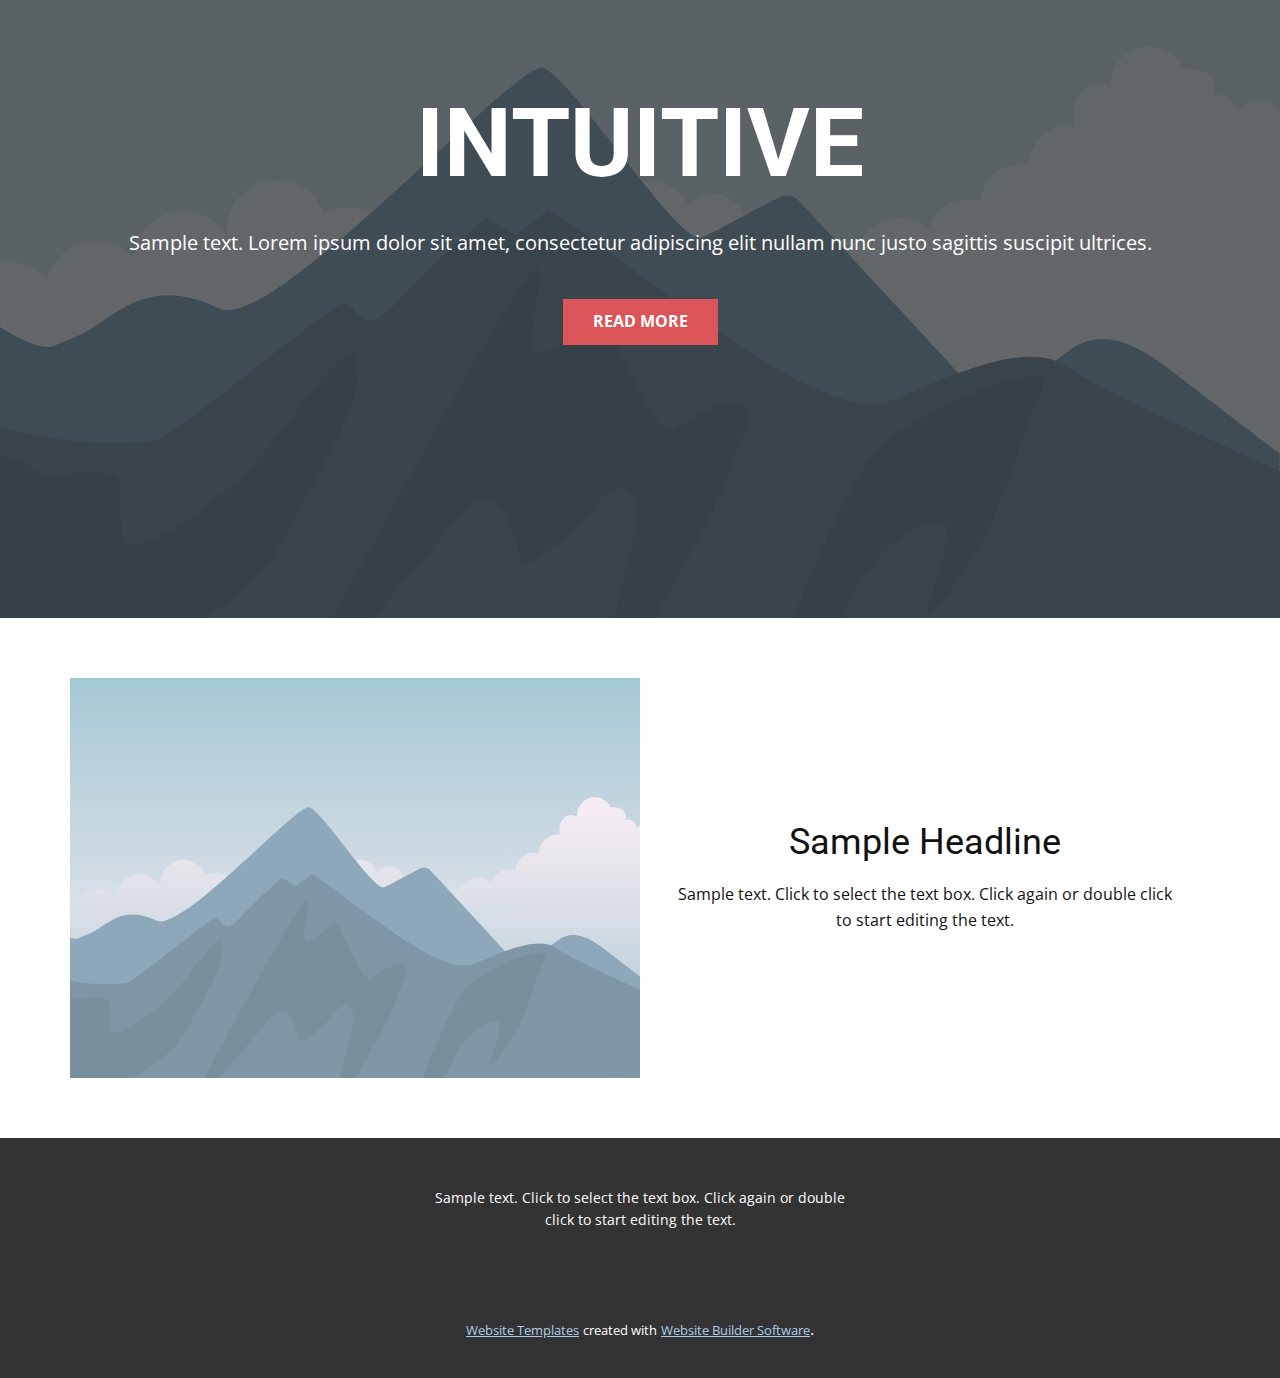
<file: Home.html>
<!DOCTYPE html>
<html style="font-size: 16px;">
  <head>
    <meta name="viewport" content="width=device-width, initial-scale=1.0">
    <meta charset="utf-8">
    <meta name="keywords" content="This is your chance to jumpstart your business, We are delivering&nbsp;beautiful products, We develop digital strategies, products and services., Our Team, INTUITIVE">
    <meta name="description" content="">
    <meta name="page_type" content="np-template-header-footer-from-plugin">
    <title>Home</title>
    <link rel="stylesheet" href="nicepage.css" media="screen">
<link rel="stylesheet" href="Home.css" media="screen">
    <script class="u-script" type="text/javascript" src="jquery.js" defer=""></script>
    <script class="u-script" type="text/javascript" src="nicepage.js" defer=""></script>
    <meta name="generator" content="Nicepage 4.7.1, nicepage.com">
    <link id="u-theme-google-font" rel="stylesheet" href="https://fonts.googleapis.com/css?family=Roboto:100,100i,300,300i,400,400i,500,500i,700,700i,900,900i|Open+Sans:300,300i,400,400i,500,500i,600,600i,700,700i,800,800i">
    
    
    
    
    
    
    
    
    
    
    
    <script type="application/ld+json">{
		"@context": "http://schema.org",
		"@type": "Organization",
		"name": "",
		"logo": "images/default-logo.png"
}</script>
    <meta name="theme-color" content="#478ac9">
    <meta property="og:title" content="Home">
    <meta property="og:type" content="website">
  </head>
  <body class="u-body u-xl-mode"><header class="u-clearfix u-header u-header" id="sec-6f4f"><div class="u-clearfix u-sheet u-valign-middle u-sheet-1">
        <a href="https://nicepage.com" class="u-image u-logo u-image-1">
          <img src="images/default-logo.png" class="u-logo-image u-logo-image-1">
        </a>
        <nav class="u-menu u-menu-dropdown u-offcanvas u-menu-1">
          <div class="menu-collapse" style="font-size: 1rem; letter-spacing: 0px;">
            <a class="u-button-style u-custom-left-right-menu-spacing u-custom-padding-bottom u-custom-top-bottom-menu-spacing u-nav-link u-text-active-palette-1-base u-text-hover-palette-2-base" href="#">
              <svg class="u-svg-link" viewBox="0 0 24 24"><use xmlns:xlink="http://www.w3.org/1999/xlink" xlink:href="#menu-hamburger"></use></svg>
              <svg class="u-svg-content" version="1.1" id="menu-hamburger" viewBox="0 0 16 16" x="0px" y="0px" xmlns:xlink="http://www.w3.org/1999/xlink" xmlns="http://www.w3.org/2000/svg"><g><rect y="1" width="16" height="2"></rect><rect y="7" width="16" height="2"></rect><rect y="13" width="16" height="2"></rect>
</g></svg>
            </a>
          </div>
          <div class="u-nav-container">
            <ul class="u-nav u-unstyled u-nav-1"><li class="u-nav-item"><a class="u-button-style u-nav-link u-text-active-palette-1-base u-text-hover-palette-2-base" href="Home.html" style="padding: 10px 20px;">Home</a>
</li><li class="u-nav-item"><a class="u-button-style u-nav-link u-text-active-palette-1-base u-text-hover-palette-2-base" href="About.html" style="padding: 10px 20px;">About</a>
</li><li class="u-nav-item"><a class="u-button-style u-nav-link u-text-active-palette-1-base u-text-hover-palette-2-base" href="Contact.html" style="padding: 10px 20px;">Contact</a>
</li></ul>
          </div>
          <div class="u-nav-container-collapse">
            <div class="u-black u-container-style u-inner-container-layout u-opacity u-opacity-95 u-sidenav">
              <div class="u-inner-container-layout u-sidenav-overflow">
                <div class="u-menu-close"></div>
                <ul class="u-align-center u-nav u-popupmenu-items u-unstyled u-nav-2"><li class="u-nav-item"><a class="u-button-style u-nav-link" href="Home.html">Home</a>
</li><li class="u-nav-item"><a class="u-button-style u-nav-link" href="About.html">About</a>
</li><li class="u-nav-item"><a class="u-button-style u-nav-link" href="Contact.html">Contact</a>
</li></ul>
              </div>
            </div>
            <div class="u-black u-menu-overlay u-opacity u-opacity-70"></div>
          </div>
        </nav>
      </div></header>
    <section class="u-clearfix u-section-1" id="carousel_9ce3">
      <div class="u-clearfix u-sheet u-sheet-1">
        <div class="u-border-9 u-border-palette-1-base u-expanded-width-xs u-shape u-shape-rectangle u-shape-1"></div>
        <div class="u-palette-2-base u-shape u-shape-rectangle u-shape-2"></div>
        <img src="images/news_preview2_82.jpg" alt="" class="u-image u-image-default u-image-1">
        <div class="u-container-style u-group u-group-1">
          <div class="u-container-layout u-valign-middle u-container-layout-1">
            <h1 class="u-text u-title u-text-1">This is your chance to jumpstart your business</h1>
            <a href="https://nicepage.com/website-templates" class="u-border-2 u-border-black u-btn u-button-style u-btn-1">start now</a>
          </div>
        </div>
      </div>
    </section>
    <section class="u-clearfix u-section-2" id="carousel_fa9f">
      <div class="u-clearfix u-sheet u-sheet-1">
        <div class="u-container-style u-expanded-width-xs u-group u-image u-similar-fill u-image-1">
          <div class="u-container-layout u-container-layout-1"></div>
        </div>
        <div class="u-border-4 u-border-palette-1-base u-shape u-shape-rectangle u-shape-1"></div>
        <div class="u-align-center-sm u-align-left-lg u-align-left-md u-align-left-xl u-align-left-xs u-black u-container-style u-group u-group-2">
          <div class="u-container-layout u-valign-middle-sm u-container-layout-2">
            <h4 class="u-text u-text-1">about Us</h4>
            <h2 class="u-heading-font u-text u-text-2">We are delivering&nbsp;<br>beautiful products
            </h2>
            <p class="u-text u-text-font u-text-3">We are creative marketing agency that specializes in strategy, creativity, design and innovative technology.</p>
            <a href="https://nicepage.review" class="u-border-1 u-border-white u-btn u-button-style u-white u-btn-1">more</a>
          </div>
        </div>
      </div>
    </section>
    <section class="u-clearfix u-section-3" id="carousel_948d">
      <div class="u-clearfix u-sheet u-sheet-1">
        <div class="u-align-center u-container-style u-group u-similar-fill u-group-1">
          <div class="u-container-layout u-valign-middle u-container-layout-1">
            <h4 class="u-custom-font u-heading-font u-text u-text-1">Areas we cover</h4>
          </div>
        </div>
        <div class="u-clearfix u-disable-padding u-expanded-width-lg u-expanded-width-md u-expanded-width-xl u-expanded-width-xs u-gutter-30 u-layout-wrap u-layout-wrap-1">
          <div class="u-layout">
            <div class="u-layout-row">
              <div class="u-align-left u-container-style u-expand-resize u-layout-cell u-left-cell u-similar-fill u-size-20 u-size-20-md u-layout-cell-1">
                <div class="u-container-layout">
                  <img class="u-image u-image-1" src="images/439fd4fe88109848556c6bd01dbbca6b.jpeg">
                  <div class="u-border-4 u-border-palette-1-base u-expanded-width u-shape u-shape-rectangle u-shape-1"></div>
                  <div class="u-align-left u-container-style u-group u-palette-2-base u-group-2">
                    <div class="u-container-layout u-valign-middle u-container-layout-3">
                      <h4 class="u-text u-text-2">blogging</h4>
                    </div>
                  </div>
                  <p class="u-text u-text-font u-text-3">Good content is everything. In a world that is oversaturated with content, you’ll learn from successful writers and bloggers how to create content that matters and resonates with your audience.</p>
                </div>
              </div>
              <div class="u-align-left u-container-style u-layout-cell u-similar-fill u-size-20 u-size-20-md u-layout-cell-2">
                <div class="u-container-layout">
                  <img class="u-image u-image-2" src="images/80b6484f63a8f6d6cfae753d272255ea.jpeg">
                  <div class="u-border-4 u-border-palette-1-base u-expanded-width u-shape u-shape-rectangle u-shape-2"></div>
                  <div class="u-align-left u-container-style u-group u-palette-2-base u-group-3">
                    <div class="u-container-layout u-valign-middle u-container-layout-5">
                      <h4 class="u-text u-text-4">Social media</h4>
                    </div>
                  </div>
                  <p class="u-text u-text-font u-text-5">Twitter, Facebook, Instagram, Periscope, Snapchat! Don’t worry, we’ll cover them all. From how to grow your followings, to how to get those picture perfect Instagram photos, to how to make your Periscope</p>
                </div>
              </div>
              <div class="u-align-left u-container-style u-layout-cell u-right-cell u-similar-fill u-size-20 u-size-20-md u-layout-cell-3">
                <div class="u-container-layout">
                  <img class="u-image u-image-3" src="images/9d123b005d9f8837f2a606d9b6be73d8.jpeg">
                  <div class="u-border-4 u-border-palette-1-base u-expanded-width u-shape u-shape-rectangle u-shape-3"></div>
                  <div class="u-align-left u-container-style u-group u-palette-2-base u-group-4">
                    <div class="u-container-layout u-valign-middle u-container-layout-7">
                      <h4 class="u-text u-text-6">Strategy</h4>
                    </div>
                  </div>
                  <p class="u-text u-text-font u-text-7">Sometimes the hardest part is knowing what to say and when to say it. At Lines, you’ll get the downlow on how to craft retweetable messages, when to post content, and what platforms you should be using&nbsp;</p>
                </div>
              </div>
            </div>
          </div>
        </div>
      </div>
    </section>
    <section class="u-clearfix u-grey-dark-3 u-section-4" id="carousel_3453">
      <div class="u-clearfix u-sheet u-sheet-1">
        <div class="u-clearfix u-disable-padding u-expanded-width-lg u-expanded-width-md u-expanded-width-xl u-expanded-width-xs u-gutter-30 u-layout-spacing-vertical u-layout-wrap u-layout-wrap-1">
          <div class="u-gutter-0 u-layout">
            <div class="u-layout-row">
              <div class="u-align-center u-container-style u-layout-cell u-left-cell u-similar-fill u-size-15 u-size-30-md u-layout-cell-1">
                <div class="u-container-layout u-valign-middle u-container-layout-1"><span class="u-icon u-icon-circle u-text-palette-1-base u-icon-1"><svg class="u-svg-link" preserveAspectRatio="xMidYMin slice" viewBox="0 0 490 490" style=""><use xmlns:xlink="http://www.w3.org/1999/xlink" xlink:href="#svg-8a5f"></use></svg><svg class="u-svg-content" viewBox="0 0 490 490" x="0px" y="0px" id="svg-8a5f" style="enable-background:new 0 0 490 490;"><g><path d="M480,43.407H10c-5.523,0-10,4.478-10,10v383.186c0,5.523,4.477,10,10,10h470c5.522,0,10-4.477,10-10V53.407   C490,47.885,485.522,43.407,480,43.407z M470,63.407v60.225H20V63.407H470z M20,426.593V143.632h450v282.961H20z"></path><path d="M156.082,193.946H76.117c-5.522,0-10,4.477-10,10v80.996c0,5.522,4.478,10,10,10h79.965c5.523,0,10-4.478,10-10v-80.996   C166.082,198.423,161.605,193.946,156.082,193.946z M146.082,274.942H86.117v-60.996h59.965V274.942z"></path><path d="M204.285,294.942h79.961c5.522,0,10-4.478,10-10v-80.996c0-5.523-4.478-10-10-10h-79.961c-5.522,0-10,4.477-10,10v80.996   C194.285,290.465,198.763,294.942,204.285,294.942z M214.285,213.946h59.961v60.996h-59.961V213.946z"></path><path d="M332.455,294.942h79.965c5.523,0,10-4.478,10-10v-80.996c0-5.523-4.477-10-10-10h-79.965c-5.523,0-10,4.477-10,10v80.996   C322.455,290.465,326.933,294.942,332.455,294.942z M342.455,213.946h59.965v60.996h-59.965V213.946z"></path><path d="M156.082,320.317H76.117c-5.522,0-10,4.477-10,10c0,5.523,4.478,10,10,10h79.965c5.523,0,10-4.477,10-10   C166.082,324.795,161.605,320.317,156.082,320.317z"></path><path d="M156.082,357.317H76.117c-5.522,0-10,4.477-10,10c0,5.523,4.478,10,10,10h79.965c5.523,0,10-4.477,10-10   C166.082,361.795,161.605,357.317,156.082,357.317z"></path><path d="M284.982,320.317H205.02c-5.522,0-10,4.477-10,10c0,5.523,4.478,10,10,10h79.963c5.523,0,10-4.477,10-10   C294.982,324.795,290.505,320.317,284.982,320.317z"></path><path d="M284.982,357.317H205.02c-5.522,0-10,4.477-10,10c0,5.523,4.478,10,10,10h79.963c5.523,0,10-4.477,10-10   C294.982,361.795,290.505,357.317,284.982,357.317z"></path><path d="M413.883,320.317h-79.965c-5.522,0-10,4.477-10,10c0,5.523,4.478,10,10,10h79.965c5.522,0,10-4.477,10-10   C423.883,324.795,419.405,320.317,413.883,320.317z"></path><path d="M413.883,357.317h-79.965c-5.522,0-10,4.477-10,10c0,5.523,4.478,10,10,10h79.965c5.522,0,10-4.477,10-10   C423.883,361.795,419.405,357.317,413.883,357.317z"></path><path d="M76.117,103.299h4.938c5.522,0,10-4.478,10-10c0-5.522-4.478-10-10-10h-4.938c-5.522,0-10,4.478-10,10   C66.117,98.821,70.595,103.299,76.117,103.299z"></path><path d="M117.584,103.299h4.935c5.522,0,10-4.478,10-10c0-5.522-4.477-10-10-10h-4.935c-5.522,0-10,4.478-10,10   C107.584,98.821,112.062,103.299,117.584,103.299z"></path><path d="M159.049,103.299h4.932c5.522,0,10-4.478,10-10c0-5.522-4.478-10-10-10h-4.932c-5.522,0-10,4.478-10,10   C149.049,98.821,153.526,103.299,159.049,103.299z"></path>
</g></svg></span>
                  <h6 class="u-text u-text-1">development</h6>
                </div>
              </div>
              <div class="u-align-center u-container-style u-layout-cell u-similar-fill u-size-15 u-size-30-md u-layout-cell-2">
                <div class="u-container-layout u-valign-middle u-container-layout-2"><span class="u-icon u-icon-circle u-text-palette-1-base u-icon-2"><svg class="u-svg-link" preserveAspectRatio="xMidYMin slice" viewBox="0 0 295.238 295.238" style=""><use xmlns:xlink="http://www.w3.org/1999/xlink" xlink:href="#svg-55f5"></use></svg><svg class="u-svg-content" viewBox="0 0 295.238 295.238" x="0px" y="0px" id="svg-55f5" style="enable-background:new 0 0 295.238 295.238;"><g><g><g><path d="M277.462,0.09l-27.681,20.72l-27.838,64.905h-22.386l-8.79-19.048h5.743c10.505,0,19.048-8.452,19.048-18.957V28.571     h9.524V0H196.51v28.571h9.524V47.71c0,5.248-4.271,9.433-9.524,9.433h-10.138L174.2,30.81l14.581-7.267L141.038,3.095     l-11.224,39.281c-0.305-23.371-19.386-42.29-42.829-42.29c-23.633,0-42.857,19.224-42.857,42.857     c0,14.281,7.233,27.676,19.048,35.595v7.176H51.643L50.9,89.619c-2.314,12.005-2.529,24.343-0.638,36.648l-32.486,57.905     l35.876,8.195v60.014h47.619v42.857h114.286v-66.357c33.333-23.581,52.371-61.495,52.343-101.943l0.01-17.371     c0-6.548-0.605-13.276-1.824-19.905l-0.705-3.948h-9.348l21.429-51.338V0.09z M206.033,19.138V9.614h9.524v9.524H206.033z      M189.067,85.714h-18.062l-8.657-19.048h17.929L189.067,85.714z M147.219,16.119l18.929,8.11l-4.467,2.19l14.2,30.724h-17.862     l-11.605-25.471l-4.262,2.152L147.219,16.119z M160.543,85.715h-21.176v-9.433c0-5.252,4.271-9.614,9.524-9.614h2.995v-0.001     L160.543,85.715z M141.843,44.652l5.776,12.71c-9.905,0.667-17.776,8.848-17.776,18.919v9.433h-19.048v-7.176     c9.529-6.386,15.995-16.352,18.176-27.452L141.843,44.652z M53.653,42.948c0-18.376,14.957-33.333,33.333-33.333     c18.376,0,33.333,14.957,33.333,33.333c0,11.829-6.39,22.881-16.671,28.838l-2.376,1.371v12.557h-9.524V56.352     c5.529-1.971,9.524-7.21,9.524-13.41c0-7.876-6.41-14.286-14.286-14.286c-7.876,0-14.286,6.411-14.286,14.287     c0,6.2,3.995,11.438,9.524,13.41v29.362H72.7V73.157l-2.376-1.376C60.043,65.824,53.653,54.776,53.653,42.948z M86.986,47.71     c-2.629,0-4.762-2.139-4.762-4.762c0-2.629,2.133-4.762,4.762-4.762c2.629,0,4.762,2.133,4.762,4.762S89.615,47.71,86.986,47.71z      M257.366,95.239c0.691,4.761,1.039,9.59,1.039,14.285l0.01,17.405c0.029,38.148-18.795,73.871-50.286,95.552l-2.095,1.429     v61.805h-95.238v-42.857h-47.62v-58.086l-30.862-7.043l27.876-49.7l-0.271-1.7c-1.771-10.419-1.871-21.567-0.333-31.09h3.59     h47.619H257.366z M245.714,85.714H232.3l23.738-55.343l10.557,5.257L245.714,85.714z M267.938,25.714l-5.267-2.633l5.267-3.943     V25.714z"></path><path d="M96.51,123.81c-7.876,0-14.286-4.762-14.286-14.286H72.7c0,14.286,10.681,23.81,23.81,23.81     c13.129,0,23.81-9.524,23.81-23.81h-9.524C110.795,119.048,104.386,123.81,96.51,123.81z"></path>
</g>
</g>
</g></svg></span>
                  <h6 class="u-text u-text-2">Design</h6>
                </div>
              </div>
              <div class="u-align-center u-container-style u-layout-cell u-similar-fill u-size-15 u-size-30-md u-layout-cell-3">
                <div class="u-container-layout u-valign-middle u-container-layout-3"><span class="u-icon u-icon-circle u-text-palette-1-base u-icon-3"><svg class="u-svg-link" preserveAspectRatio="xMidYMin slice" viewBox="0 0 512 512" style=""><use xmlns:xlink="http://www.w3.org/1999/xlink" xlink:href="#svg-479f"></use></svg><svg class="u-svg-content" viewBox="0 0 512 512" x="0px" y="0px" id="svg-479f" style="enable-background:new 0 0 512 512;"><g><g><path d="M488,8H24C10.745,8,0,18.745,0,32v352c0,4.418,3.582,8,8,8h182.24l-12.8,64H160c-4.418,0-8,3.582-8,8v24h-16v16h240v-16    h-16v-24c0-4.418-3.582-8-8-8h-17.453l-12.8-64H504c4.418,0,8-3.582,8-8V32C512,18.745,501.255,8,488,8z M328,472h16v16H168v-16    h16H328z M193.76,456l12.788-64h98.892l12.8,64H193.76z M496,376H16v-72h112h48h48h48h48h64h112V376z M384,80h-64    c-4.418,0-8,3.582-8,8v72h16V96h48v32h-32v16h32v40h-32v16h32v40h-32v16h32v32h-48v-64h-16v64h-32v-40    c0-32.648,39.648-39.824,41.312-40.112c0.986-0.165,1.932-0.513,2.79-1.027c3.791-2.27,5.024-7.183,2.754-10.973l-72-120    c-0.58-0.846-1.311-1.577-2.157-2.157c-3.786-2.595-8.96-1.63-11.555,2.157l-72,120c-0.511,0.852-0.859,1.792-1.025,2.772    c-0.741,4.356,2.189,8.487,6.545,9.228C176.352,208.176,216,215.352,216,248v40h-32v-64h-16v64h-8V144h8v16h16v-24    c0.002-1.084-0.218-2.157-0.648-3.152l-24-56c-0.809-1.886-2.312-3.389-4.198-4.198c-4.06-1.742-8.764,0.138-10.506,4.198l-24,56    c-0.43,0.995-0.65,2.068-0.648,3.152v152H56V64h400v224h-64V88C392,83.582,388.418,80,384,80z M232,264v-8h32v8H232z M264,280v8    h-32v-8H264z M231.416,240c-3.832-25.44-25.616-39.2-43.04-45.08L240,108.885V176h16v-67.115l51.624,86.035    c-17.44,5.84-39.208,19.64-43.04,45.08H231.416z M140.115,128L152,100.272L163.885,128H140.115z M144,144v144h-8V144H144z     M496,288h-24V56c0-4.418-3.582-8-8-8H48c-4.418,0-8,3.582-8,8v232H16V32c0-4.418,3.582-8,8-8h464c4.418,0,8,3.582,8,8V288z"></path>
</g>
</g><g><g><path d="M256,312c-13.255,0-24,10.745-24,24s10.745,24,24,24s24-10.745,24-24S269.255,312,256,312z M256,344c-4.418,0-8-3.582-8-8    c0-4.418,3.582-8,8-8c4.418,0,8,3.582,8,8C264,340.418,260.418,344,256,344z"></path>
</g>
</g></svg></span>
                  <h6 class="u-text u-text-3">Editing</h6>
                </div>
              </div>
              <div class="u-align-center u-container-style u-layout-cell u-right-cell u-similar-fill u-size-15 u-size-30-md u-layout-cell-4">
                <div class="u-container-layout u-valign-middle u-container-layout-4"><span class="u-icon u-icon-circle u-text-palette-1-base u-icon-4"><svg class="u-svg-link" preserveAspectRatio="xMidYMin slice" viewBox="0 0 480 480" style=""><use xmlns:xlink="http://www.w3.org/1999/xlink" xlink:href="#svg-d41f"></use></svg><svg class="u-svg-content" viewBox="0 0 480 480" x="0px" y="0px" id="svg-d41f" style="enable-background:new 0 0 480 480;"><g><g><path d="M360,32h-72V8c0-4.418-3.582-8-8-8H88c-4.418,0-8,3.582-8,8v24H8c-4.418,0-8,3.582-8,8v432c0,4.418,3.582,8,8,8h352    c4.418,0,8-3.582,8-8V40C368,35.582,364.418,32,360,32z M96,16h176v16H96V16z M96,48h176v32h-65.368    c-4.411-12.499-18.12-19.056-30.619-14.645c-6.845,2.416-12.229,7.8-14.645,14.645H96V48z M352,464H16V48h64v40    c0,4.418,3.582,8,8,8h80c4.418,0,8-3.582,8-8s3.582-8,8-8s8,3.582,8,8s3.582,8,8,8h80c4.418,0,8-3.582,8-8V48h64V464z"></path>
</g>
</g><g><g><path d="M80,112c-17.673,0-32,14.327-32,32s14.327,32,32,32s32-14.327,32-32S97.673,112,80,112z M80,160c-8.837,0-16-7.163-16-16    s7.163-16,16-16s16,7.163,16,16S88.837,160,80,160z"></path>
</g>
</g><g><g><path d="M80,192c-17.673,0-32,14.327-32,32s14.327,32,32,32s32-14.327,32-32S97.673,192,80,192z M80,240c-8.837,0-16-7.163-16-16    s7.163-16,16-16s16,7.163,16,16S88.837,240,80,240z"></path>
</g>
</g><g><g><path d="M312,120H200c-4.418,0-8,3.582-8,8s3.582,8,8,8h112c4.418,0,8-3.582,8-8S316.418,120,312,120z"></path>
</g>
</g><g><g><path d="M168,120h-32c-4.418,0-8,3.582-8,8s3.582,8,8,8h32c4.418,0,8-3.582,8-8S172.418,120,168,120z"></path>
</g>
</g><g><g><path d="M312,152h-64c-4.418,0-8,3.582-8,8s3.582,8,8,8h64c4.418,0,8-3.582,8-8S316.418,152,312,152z"></path>
</g>
</g><g><g><path d="M216,152h-80c-4.418,0-8,3.582-8,8s3.582,8,8,8h80c4.418,0,8-3.582,8-8S220.418,152,216,152z"></path>
</g>
</g><g><g><path d="M312,200h-32c-4.418,0-8,3.582-8,8s3.582,8,8,8h32c4.418,0,8-3.582,8-8S316.418,200,312,200z"></path>
</g>
</g><g><g><path d="M248,200H136c-4.418,0-8,3.582-8,8s3.582,8,8,8h112c4.418,0,8-3.582,8-8S252.418,200,248,200z"></path>
</g>
</g><g><g><path d="M312,232h-88c-4.418,0-8,3.582-8,8s3.582,8,8,8h88c4.418,0,8-3.582,8-8S316.418,232,312,232z"></path>
</g>
</g><g><g><path d="M192,232h-56c-4.418,0-8,3.582-8,8s3.582,8,8,8h56c4.418,0,8-3.582,8-8S196.418,232,192,232z"></path>
</g>
</g><g><g><path d="M448,32.8V32c0-17.673-14.327-32-32-32c-17.673,0-32,14.327-32,32v384c0,0.104,0.056,0.192,0.056,0.288    c0.034,0.842,0.201,1.674,0.496,2.464c0.072,0.176,0.112,0.36,0.184,0.528c0.072,0.168,0.056,0.2,0.104,0.296L408,465.888V472    c0,4.418,3.582,8,8,8s8-3.582,8-8v-6.112l23.2-46.312c0.048-0.096,0.056-0.2,0.104-0.296c0.048-0.096,0.112-0.352,0.184-0.528    c0.295-0.79,0.462-1.622,0.496-2.464c0-0.104,0.056-0.184,0.056-0.288V49.472C457.579,52.863,463.964,61.876,464,72v72    c0,4.418,3.582,8,8,8s8-3.582,8-8V72C479.976,52.999,466.611,36.627,448,32.8z M416,446.112L404.944,424h22.112L416,446.112z     M432,408h-32V184h32V408z M432,168h-32V48h32V168z M400,32c0-8.837,7.163-16,16-16s16,7.163,16,16H400z"></path>
</g>
</g><g><g><path d="M240,312v-16h-24c-2.122,0-4.156,0.844-5.656,2.344l-6.144,6.144c-30.639-37.727-86.061-43.472-123.787-12.833    S36.941,377.716,67.58,415.443c30.639,37.727,86.061,43.472,123.787,12.833c0.755-0.613,1.499-1.238,2.233-1.875    c3.797-3.345,7.298-7.012,10.464-10.96l6.232,6.232c1.514,1.506,3.568,2.345,5.704,2.328h24v-16h-20.688l-6.104-6.104    c14.353-26.114,14.392-57.746,0.104-83.896l6-6H240z M201.384,390.072l-11.728-11.728l-11.312,11.312l14.456,14.448    c-1.36,1.744-2.776,3.448-4.296,5.072L147.312,368h60.24C206.692,375.64,204.609,383.093,201.384,390.072z M128,352    c-4.418,0.001-7.999,3.583-7.998,8.002c0,2.121,0.843,4.154,2.342,5.654L176.28,419.6c-32.925,22.297-77.691,13.681-99.988-19.244    c-22.297-32.925-13.681-77.691,19.244-99.988c31.434-21.287,73.997-14.51,97.264,15.488l-14.488,14.488l11.312,11.312    l11.696-11.688c3.252,6.96,5.357,14.4,6.232,22.032H128z"></path>
</g>
</g><g><g><path d="M288,272c-17.673,0-32,14.327-32,32c0,17.673,14.327,32,32,32c17.673,0,32-14.327,32-32C320,286.327,305.673,272,288,272z     M288,320c-8.837,0-16-7.163-16-16s7.163-16,16-16s16,7.163,16,16S296.837,320,288,320z"></path>
</g>
</g><g><g><path d="M288,384c-17.673,0-32,14.327-32,32c0,17.673,14.327,32,32,32c17.673,0,32-14.327,32-32C320,398.327,305.673,384,288,384z     M288,432c-8.837,0-16-7.163-16-16s7.163-16,16-16s16,7.163,16,16S296.837,432,288,432z"></path>
</g>
</g></svg></span>
                  <h6 class="u-text u-text-4">strategy</h6>
                </div>
              </div>
            </div>
          </div>
        </div>
      </div>
    </section>
    <section class="u-clearfix u-grey-dark-3 u-section-5" id="carousel_136f">
      <div class="u-clearfix u-sheet u-sheet-1">
        <div class="u-clearfix u-expanded-width u-layout-wrap u-layout-wrap-1">
          <div class="u-gutter-0 u-layout">
            <div class="u-layout-col">
              <div class="u-size-30">
                <div class="u-layout-row">
                  <div class="u-align-center u-container-style u-layout-cell u-left-cell u-palette-1-base u-right-cell u-size-60 u-layout-cell-1">
                    <div class="u-container-layout u-container-layout-1">
                      <h4 class="u-custom-font u-heading-font u-text u-text-1">About us</h4>
                    </div>
                  </div>
                </div>
              </div>
              <div class="u-size-30">
                <div class="u-layout-row">
                  <div class="u-align-center-sm u-align-center-xs u-container-style u-layout-cell u-left-cell u-palette-1-base u-size-30 u-layout-cell-2">
                    <div class="u-container-layout u-container-layout-2">
                      <h2 class="u-heading-font u-text u-text-2"><b>We develop digital strategies, products and services.&nbsp;</b>
                        <br>
                      </h2>
                    </div>
                  </div>
                  <div class="u-align-center-sm u-align-center-xs u-container-style u-layout-cell u-palette-1-base u-right-cell u-size-30 u-layout-cell-3">
                    <div class="u-container-layout u-valign-middle u-container-layout-3">
                      <p class="u-text u-text-font u-text-3">We are creative marketing agency that specializes in strategy, creativity, design and innovative technology.</p>
                      <div class="u-border-1 u-border-palette-1-light-2 u-line u-line-horizontal u-line-1"></div>
                    </div>
                  </div>
                </div>
              </div>
            </div>
          </div>
        </div>
      </div>
    </section>
    <section class="u-clearfix u-image u-shading u-section-6" id="carousel_2eef">
      <div class="u-clearfix u-sheet u-sheet-1">
        <div class="u-expanded-width u-palette-1-base u-shape u-shape-rectangle u-shape-1"></div>
        <div class="u-border-4 u-border-palette-1-base u-expanded-width-xs u-shape u-shape-rectangle u-shape-2"></div>
        <div class="u-align-center-md u-align-center-sm u-align-center-xl u-align-center-xs u-black u-container-style u-group u-group-1">
          <div class="u-container-layout u-valign-middle-md u-valign-middle-sm u-valign-middle-xl u-valign-middle-xs u-container-layout-1">
            <h2 class="u-align-center-lg u-heading-font u-text u-text-1">Our Team</h2>
            <p class="u-align-center-lg u-text u-text-font u-text-2">With dedication we develop awesome software digital web-interactions for funded startups and established companies.</p>
          </div>
        </div>
      </div>
    </section>
    <section class="u-clearfix u-section-7" id="carousel_d0fc">
      <div class="u-clearfix u-sheet u-sheet-1">
        <div class="u-shape u-shape-rectangle u-white u-shape-1"></div>
        <div class="u-clearfix u-disable-padding u-gutter-30 u-layout-wrap u-layout-wrap-1">
          <div class="u-gutter-0 u-layout">
            <div class="u-layout-row">
              <div class="u-align-left u-container-style u-layout-cell u-left-cell u-similar-fill u-size-20 u-size-20-md u-layout-cell-1">
                <div class="u-container-layout">
                  <div class="u-align-left u-border-6 u-border-palette-1-base u-shape u-shape-2"></div>
                  <img src="images/6ccb9fcbf64d09e1b4e36276cff6a08c.jpeg" alt="" class="u-align-left u-image u-image-1">
                  <h4 class="u-align-center u-custom-font u-heading-font u-text u-text-1">FRANK KINNEY</h4>
                  <p class="u-align-center u-text u-text-font u-text-2">Financial Director</p>
                </div>
              </div>
              <div class="u-align-left u-container-style u-layout-cell u-similar-fill u-size-20 u-size-20-md u-layout-cell-2">
                <div class="u-container-layout">
                  <div class="u-align-left u-border-6 u-border-palette-1-base u-shape u-shape-3"></div>
                  <img src="images/c0d7d152deae81b480134e3cfac8781d.jpeg" alt="" class="u-align-left u-image u-image-2">
                  <h4 class="u-align-center u-custom-font u-heading-font u-text u-text-3">ROXIE Smith</h4>
                  <p class="u-align-center u-text u-text-font u-text-4">Sales Manager</p>
                </div>
              </div>
              <div class="u-align-left u-container-style u-layout-cell u-right-cell u-similar-fill u-size-20 u-size-20-md u-layout-cell-3">
                <div class="u-container-layout">
                  <div class="u-align-left u-border-6 u-border-palette-1-base u-shape u-shape-4"></div>
                  <img src="images/eb287d22efd85eb27d27ce5bd8ba4fe9.jpeg" alt="" class="u-align-left u-image u-image-3">
                  <h4 class="u-align-center u-custom-font u-heading-font u-text u-text-5">Celia Almeda</h4>
                  <p class="u-align-center u-text u-text-font u-text-6">Office Manager</p>
                </div>
              </div>
            </div>
          </div>
        </div>
      </div>
    </section>
    <section class="u-clearfix u-section-8" id="carousel_8c5c">
      <div class="u-clearfix u-sheet u-sheet-1">
        <div class="u-border-4 u-border-palette-1-base u-shape u-shape-rectangle u-shape-1"></div>
        <div class="u-grey-light-2 u-map u-map-1">
          <div class="embed-responsive">
            <iframe class="embed-responsive-item" src="//maps.google.com/maps?output=embed&amp;q=USA%2C%20New%20York%2C%205%20Park%20Avenue%2C%20%0AEast%2014str&amp;z=10&amp;t=m&amp;hl=en" data-map="[base64]"></iframe>
          </div>
        </div>
        <div class="u-align-center-sm u-align-center-xs u-align-left-lg u-align-left-md u-align-left-xl u-black u-container-style u-group u-group-1">
          <div class="u-container-layout u-valign-middle u-container-layout-1">
            <h4 class="u-text u-text-1">Contact us</h4>
            <p class="u-text u-text-font u-text-2"><b>Addres: </b>
              <br>USA, New York, 5 Park Avenue, <br>East 14str, 78 Office
            </p>
            <p class="u-text u-text-3">Follow me:</p>
            <div class="u-social-icons u-spacing-13 u-social-icons-1">
              <a class="u-social-url" target="_blank" href="//www.facebook.com/sharer.php?u="><span class="u-icon u-icon-circle u-social-facebook u-social-icon u-icon-1"><svg class="u-svg-link" preserveAspectRatio="xMidYMin slice" viewBox="0 0 112.2 112.2" style="undefined"><use xmlns:xlink="http://www.w3.org/1999/xlink" xlink:href="#svg-8ffd"></use></svg><svg x="0px" y="0px" viewBox="0 0 112.2 112.2" enable-background="new 0 0 112.2 112.2" xml:space="preserve" id="svg-8ffd" class="u-svg-content"><path d="M75.5,28.8H65.4c-1.5,0-4,0.9-4,4.3v9.4h13.9l-1.5,15.8H61.4v45.1H42.8V58.3h-8.8V42.4h8.8V32.2 c0-7.4,3.4-18.8,18.8-18.8h13.8v15.4H75.5z"></path></svg></span>
              </a>
              <a class="u-social-url" target="_blank" href="//twitter.com/share?url=&amp;text="><span class="u-icon u-icon-circle u-social-icon u-social-twitter u-icon-2"><svg class="u-svg-link" preserveAspectRatio="xMidYMin slice" viewBox="0 0 112.2 112.2" style="undefined"><use xmlns:xlink="http://www.w3.org/1999/xlink" xlink:href="#svg-2c0f"></use></svg><svg x="0px" y="0px" viewBox="0 0 112.2 112.2" enable-background="new 0 0 112.2 112.2" xml:space="preserve" id="svg-2c0f" class="u-svg-content"><path d="M92.2,38.2c0,0.8,0,1.6,0,2.3c0,24.3-18.6,52.4-52.6,52.4c-10.6,0.1-20.2-2.9-28.5-8.2 c1.4,0.2,2.9,0.2,4.4,0.2c8.7,0,16.7-2.9,23-7.9c-8.1-0.2-14.9-5.5-17.3-12.8c1.1,0.2,2.4,0.2,3.4,0.2c1.6,0,3.3-0.2,4.8-0.7 c-8.4-1.6-14.9-9.2-14.9-18c0-0.2,0-0.2,0-0.2c2.5,1.4,5.4,2.2,8.4,2.3c-5-3.3-8.3-8.9-8.3-15.4c0-3.4,1-6.5,2.5-9.2 c9.1,11.1,22.7,18.5,38,19.2c-0.2-1.4-0.4-2.8-0.4-4.3c0.1-10,8.3-18.2,18.5-18.2c5.4,0,10.1,2.2,13.5,5.7c4.3-0.8,8.1-2.3,11.7-4.5 c-1.4,4.3-4.3,7.9-8.1,10.1c3.7-0.4,7.3-1.4,10.6-2.9C98.9,32.3,95.7,35.5,92.2,38.2z"></path></svg></span>
              </a>
              <a class="u-social-url" target="_blank" href="//instagram.com/"><span class="u-icon u-icon-circle u-social-icon u-social-instagram u-icon-3"><svg class="u-svg-link" preserveAspectRatio="xMidYMin slice" viewBox="0 0 112.2 112.2" style="undefined"><use xmlns:xlink="http://www.w3.org/1999/xlink" xlink:href="#svg-2a66"></use></svg><svg x="0px" y="0px" viewBox="0 0 112.2 112.2" enable-background="new 0 0 112.2 112.2" xml:space="preserve" id="svg-2a66" class="u-svg-content"><path d="M55.9,32.9c-12.8,0-23.2,10.4-23.2,23.2s10.4,23.2,23.2,23.2s23.2-10.4,23.2-23.2S68.7,32.9,55.9,32.9z M55.9,69.4c-7.4,0-13.3-6-13.3-13.3c-0.1-7.4,6-13.3,13.3-13.3s13.3,6,13.3,13.3C69.3,63.5,63.3,69.4,55.9,69.4z"></path><path d="M79.7,26.8c-3,0-5.4,2.5-5.4,5.4s2.5,5.4,5.4,5.4c3,0,5.4-2.5,5.4-5.4S82.7,26.8,79.7,26.8z"></path><path d="M78.2,11H33.5C21,11,10.8,21.3,10.8,33.7v44.7c0,12.6,10.2,22.8,22.7,22.8h44.7c12.6,0,22.7-10.2,22.7-22.7 V33.7C100.8,21.1,90.6,11,78.2,11z M91,78.4c0,7.1-5.8,12.8-12.8,12.8H33.5c-7.1,0-12.8-5.8-12.8-12.8V33.7 c0-7.1,5.8-12.8,12.8-12.8h44.7c7.1,0,12.8,5.8,12.8,12.8V78.4z"></path></svg></span>
              </a>
              <a class="u-social-url" target="_blank" href="//plus.google.com/share?url="><span class="u-icon u-icon-circle u-social-google u-social-icon u-icon-4"><svg class="u-svg-link" preserveAspectRatio="xMidYMin slice" viewBox="0 0 112.2 112.2" style="undefined"><use xmlns:xlink="http://www.w3.org/1999/xlink" xlink:href="#svg-1a11"></use></svg><svg x="0px" y="0px" viewBox="0 0 112.2 112.2" enable-background="new 0 0 112.2 112.2" xml:space="preserve" id="svg-1a11" class="u-svg-content"><path d="M62.2,81.6c-8.6,11.2-24.6,14.4-37.6,10C10.9,87,0.8,73.2,1,58.5c-0.8-18,15.2-34.6,33.1-34.9 c9.2-0.8,18.2,2.7,25,8.6c-2.9,3.1-5.7,6.2-8.9,9.2c-6.2-3.8-13.5-6.5-20.6-4C18.1,40.7,11,54.2,15.4,65.6 c3.5,11.8,17.8,18.3,29.2,13.2c5.8-2.1,9.7-7.4,11.3-13.2c-6.6-0.1-13.2,0-20.1-0.3c0-3.9,0-7.9,0-11.9c11.2,0,22.2,0,33.3,0 C69.9,63.4,68.3,73.9,62.2,81.6z M110.9,63.7c-3.4,0-6.6,0-10,0c0,3.4,0,6.6,0,10c-3.4,0-6.6,0-10,0c0-3.4,0-6.6,0-10 c-3.4,0-6.6,0-10,0c0-3.4,0-6.6,0-10c3.4,0,6.6,0,10,0c0-3.4,0-6.6,0.1-10c3.4,0,6.6,0,10,0c0,3.4,0,6.6,0,10c3.4,0,6.6,0,10,0 C110.9,56.9,110.9,60.3,110.9,63.7z"></path></svg></span>
              </a>
            </div>
          </div>
        </div>
      </div>
    </section>
    <section class="u-align-center u-clearfix u-image u-shading u-section-9" src="" data-image-width="256" data-image-height="256" id="sec-ce36">
      <div class="u-clearfix u-sheet u-valign-middle u-sheet-1">
        <h1 class="u-text u-text-default u-title u-text-1">INTUITIVE</h1>
        <p class="u-large-text u-text u-text-default u-text-variant u-text-2">Sample text. Lorem ipsum dolor sit amet, consectetur adipiscing elit nullam nunc justo sagittis suscipit ultrices.</p>
        <a href="#" class="u-btn u-button-style u-palette-2-base u-btn-1">Read More</a>
      </div>
    </section>
    <section class="u-clearfix u-section-10" id="sec-a7cd">
      <div class="u-clearfix u-sheet u-sheet-1">
        <div class="u-clearfix u-expanded-width u-layout-wrap u-layout-wrap-1">
          <div class="u-layout">
            <div class="u-layout-row">
              <div class="u-container-style u-image u-layout-cell u-size-30 u-image-1" data-image-width="400" data-image-height="265">
                <div class="u-container-layout u-container-layout-1"></div>
              </div>
              <div class="u-align-center u-container-style u-layout-cell u-size-30 u-layout-cell-2">
                <div class="u-container-layout u-valign-middle u-container-layout-2">
                  <h2 class="u-text u-text-default u-text-1">Sample Headline</h2>
                  <p class="u-text u-text-default u-text-2">Sample text. Click to select the text box. Click again or double click to start editing the text.</p>
                </div>
              </div>
            </div>
          </div>
        </div>
      </div>
    </section>
    
    
    <footer class="u-align-center u-clearfix u-footer u-grey-80 u-footer" id="sec-cfeb"><div class="u-clearfix u-sheet u-sheet-1">
        <p class="u-small-text u-text u-text-variant u-text-1">Sample text. Click to select the text box. Click again or double click to start editing the text.</p>
      </div></footer>
    <section class="u-backlink u-clearfix u-grey-80">
      <a class="u-link" href="https://nicepage.com/website-templates" target="_blank">
        <span>Website Templates</span>
      </a>
      <p class="u-text">
        <span>created with</span>
      </p>
      <a class="u-link" href="" target="_blank">
        <span>Website Builder Software</span>
      </a>. 
    </section>
  </body>
</html>
</file>
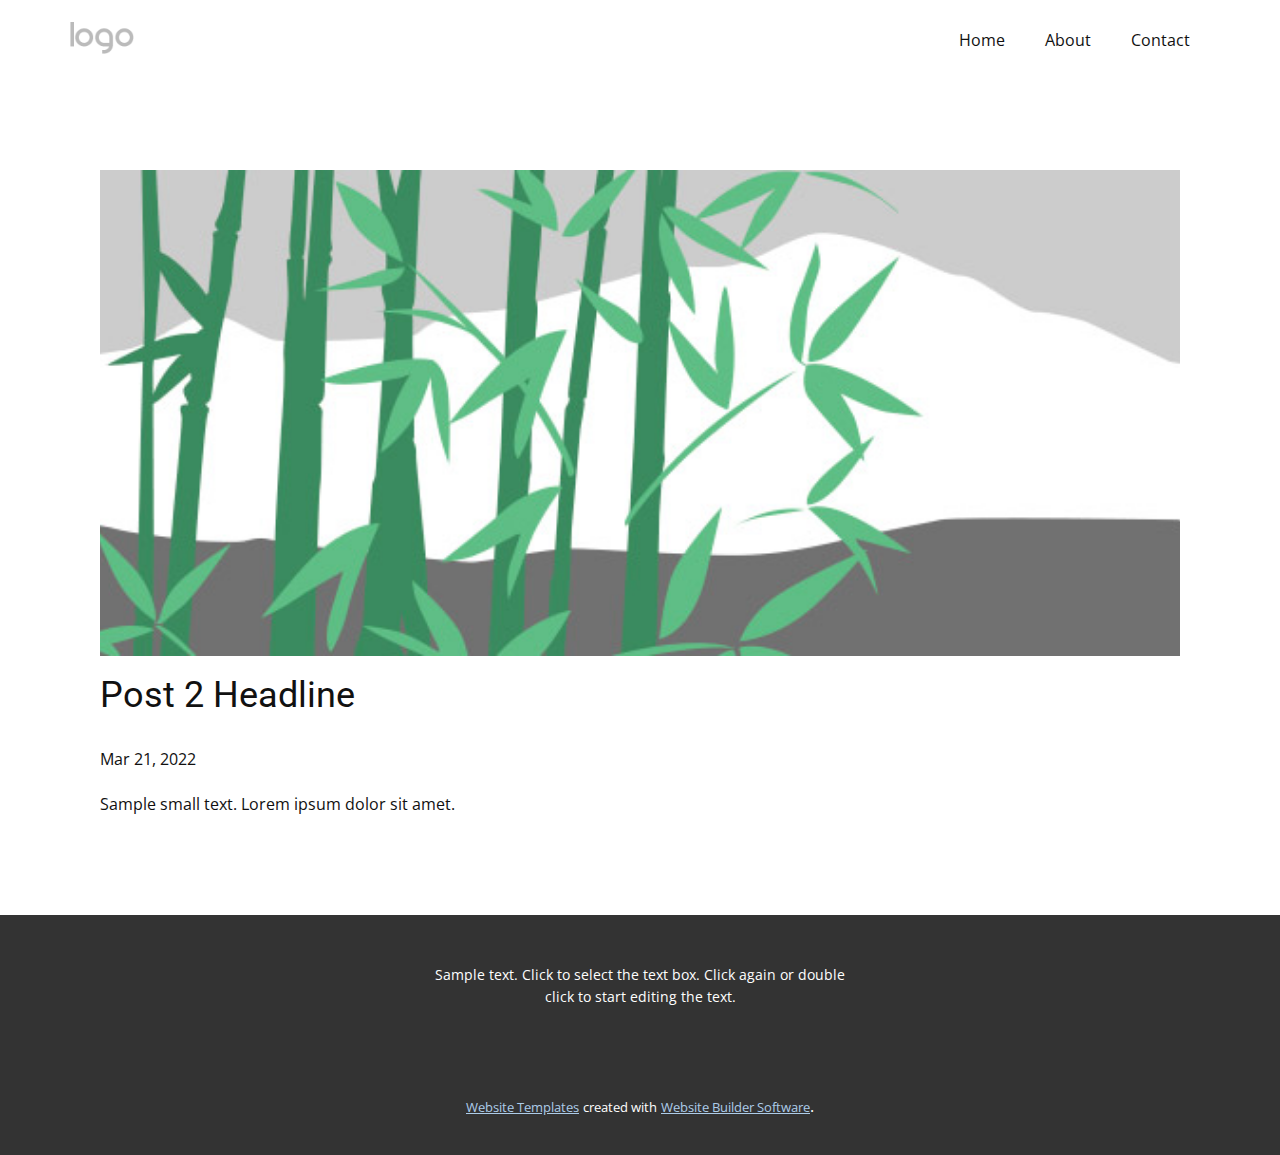
<file: blog/post-1.html>
<!doctype html>
<html style="font-size: 16px;"><head>
    <meta name="viewport" content="width=device-width, initial-scale=1.0">
    <meta charset="utf-8">
    <meta name="keywords" content="Post 1 Headline">
    <meta name="description" content="">
    <meta name="page_type" content="np-template-header-footer-from-plugin">
    <title>Post 2 Headline</title>
    <link rel="stylesheet" href="../nicepage.css" media="screen">
<link rel="stylesheet" href="../Post-Template.css" media="screen">
    <script class="u-script" type="text/javascript" src="../jquery.js" defer=""></script>
    <script class="u-script" type="text/javascript" src="../nicepage.js" defer=""></script>
    <meta name="generator" content="Nicepage 4.7.1, nicepage.com">
    <link id="u-theme-google-font" rel="stylesheet" href="https://fonts.googleapis.com/css?family=Roboto:100,100i,300,300i,400,400i,500,500i,700,700i,900,900i|Open+Sans:300,300i,400,400i,500,500i,600,600i,700,700i,800,800i">
    
    
    <script type="application/ld+json">{
		"@context": "http://schema.org",
		"@type": "Organization",
		"name": "",
		"logo": "images/default-logo.png"
}</script>
    <meta name="theme-color" content="#478ac9">
  </head>
  <body class="u-body u-xl-mode"><header class="u-clearfix u-header u-header" id="sec-6f4f"><div class="u-clearfix u-sheet u-valign-middle u-sheet-1">
        <a href="https://nicepage.com" class="u-image u-logo u-image-1">
          <img src="../images/default-logo.png" class="u-logo-image u-logo-image-1">
        </a>
        <nav class="u-menu u-menu-dropdown u-offcanvas u-menu-1">
          <div class="menu-collapse" style="font-size: 1rem; letter-spacing: 0px;">
            <a class="u-button-style u-custom-left-right-menu-spacing u-custom-padding-bottom u-custom-top-bottom-menu-spacing u-nav-link u-text-active-palette-1-base u-text-hover-palette-2-base" href="#">
              <svg class="u-svg-link" viewBox="0 0 24 24"><use xmlns:xlink="http://www.w3.org/1999/xlink" xlink:href="#menu-hamburger"></use></svg>
              <svg class="u-svg-content" version="1.1" id="menu-hamburger" viewBox="0 0 16 16" x="0px" y="0px" xmlns:xlink="http://www.w3.org/1999/xlink" xmlns="http://www.w3.org/2000/svg"><g><rect y="1" width="16" height="2"></rect><rect y="7" width="16" height="2"></rect><rect y="13" width="16" height="2"></rect>
</g></svg>
            </a>
          </div>
          <div class="u-nav-container">
            <ul class="u-nav u-unstyled u-nav-1"><li class="u-nav-item"><a class="u-button-style u-nav-link u-text-active-palette-1-base u-text-hover-palette-2-base" href="../Home.html" style="padding: 10px 20px;">Home</a>
</li><li class="u-nav-item"><a class="u-button-style u-nav-link u-text-active-palette-1-base u-text-hover-palette-2-base" href="../About.html" style="padding: 10px 20px;">About</a>
</li><li class="u-nav-item"><a class="u-button-style u-nav-link u-text-active-palette-1-base u-text-hover-palette-2-base" href="../Contact.html" style="padding: 10px 20px;">Contact</a>
</li></ul>
          </div>
          <div class="u-nav-container-collapse">
            <div class="u-black u-container-style u-inner-container-layout u-opacity u-opacity-95 u-sidenav">
              <div class="u-inner-container-layout u-sidenav-overflow">
                <div class="u-menu-close"></div>
                <ul class="u-align-center u-nav u-popupmenu-items u-unstyled u-nav-2"><li class="u-nav-item"><a class="u-button-style u-nav-link" href="../Home.html">Home</a>
</li><li class="u-nav-item"><a class="u-button-style u-nav-link" href="../About.html">About</a>
</li><li class="u-nav-item"><a class="u-button-style u-nav-link" href="../Contact.html">Contact</a>
</li></ul>
              </div>
            </div>
            <div class="u-black u-menu-overlay u-opacity u-opacity-70"></div>
          </div>
        </nav>
      </div></header>
    <section class="u-align-center u-clearfix u-section-1" id="sec-895d">
      <div class="u-clearfix u-sheet u-valign-middle-md u-valign-middle-sm u-valign-middle-xs u-sheet-1"><!--post_details--><!--post_details_options_json--><!--{"source":""}--><!--/post_details_options_json--><!--blog_post-->
        <div class="u-container-style u-expanded-width u-post-details u-post-details-1">
          <div class="u-container-layout u-valign-middle u-container-layout-1"><!--blog_post_image-->
            <img alt="" class="u-blog-control u-expanded-width u-image u-image-default u-image-1" src="[data-uri]"><!--/blog_post_image--><!--blog_post_header-->
            <h2 class="u-blog-control u-text u-text-1">Post 2 Headline</h2><!--/blog_post_header--><!--blog_post_metadata-->
            <div class="u-blog-control u-metadata u-metadata-1"><!--blog_post_metadata_date-->
              <span class="u-meta-date u-meta-icon">Mar 21, 2022</span><!--/blog_post_metadata_date--><!--blog_post_metadata_category-->
              <!--/blog_post_metadata_category--><!--blog_post_metadata_comments-->
              <!--/blog_post_metadata_comments-->
            </div><!--/blog_post_metadata--><!--blog_post_content-->
            <div class="u-align-justify u-blog-control u-post-content u-text u-text-2 fr-view">
  Sample small text. Lorem ipsum dolor sit amet.
  </div><!--/blog_post_content-->
          </div>
        </div><!--/blog_post--><!--/post_details-->
      </div>
    </section>
    
    
    <footer class="u-align-center u-clearfix u-footer u-grey-80 u-footer" id="sec-cfeb"><div class="u-clearfix u-sheet u-sheet-1">
        <p class="u-small-text u-text u-text-variant u-text-1">Sample text. Click to select the text box. Click again or double click to start editing the text.</p>
      </div></footer>
    <section class="u-backlink u-clearfix u-grey-80">
      <a class="u-link" href="https://nicepage.com/website-templates" target="_blank">
        <span>Website Templates</span>
      </a>
      <p class="u-text">
        <span>created with</span>
      </p>
      <a class="u-link" href="" target="_blank">
        <span>Website Builder Software</span>
      </a>. 
    </section>
  
</body></html>
</file>
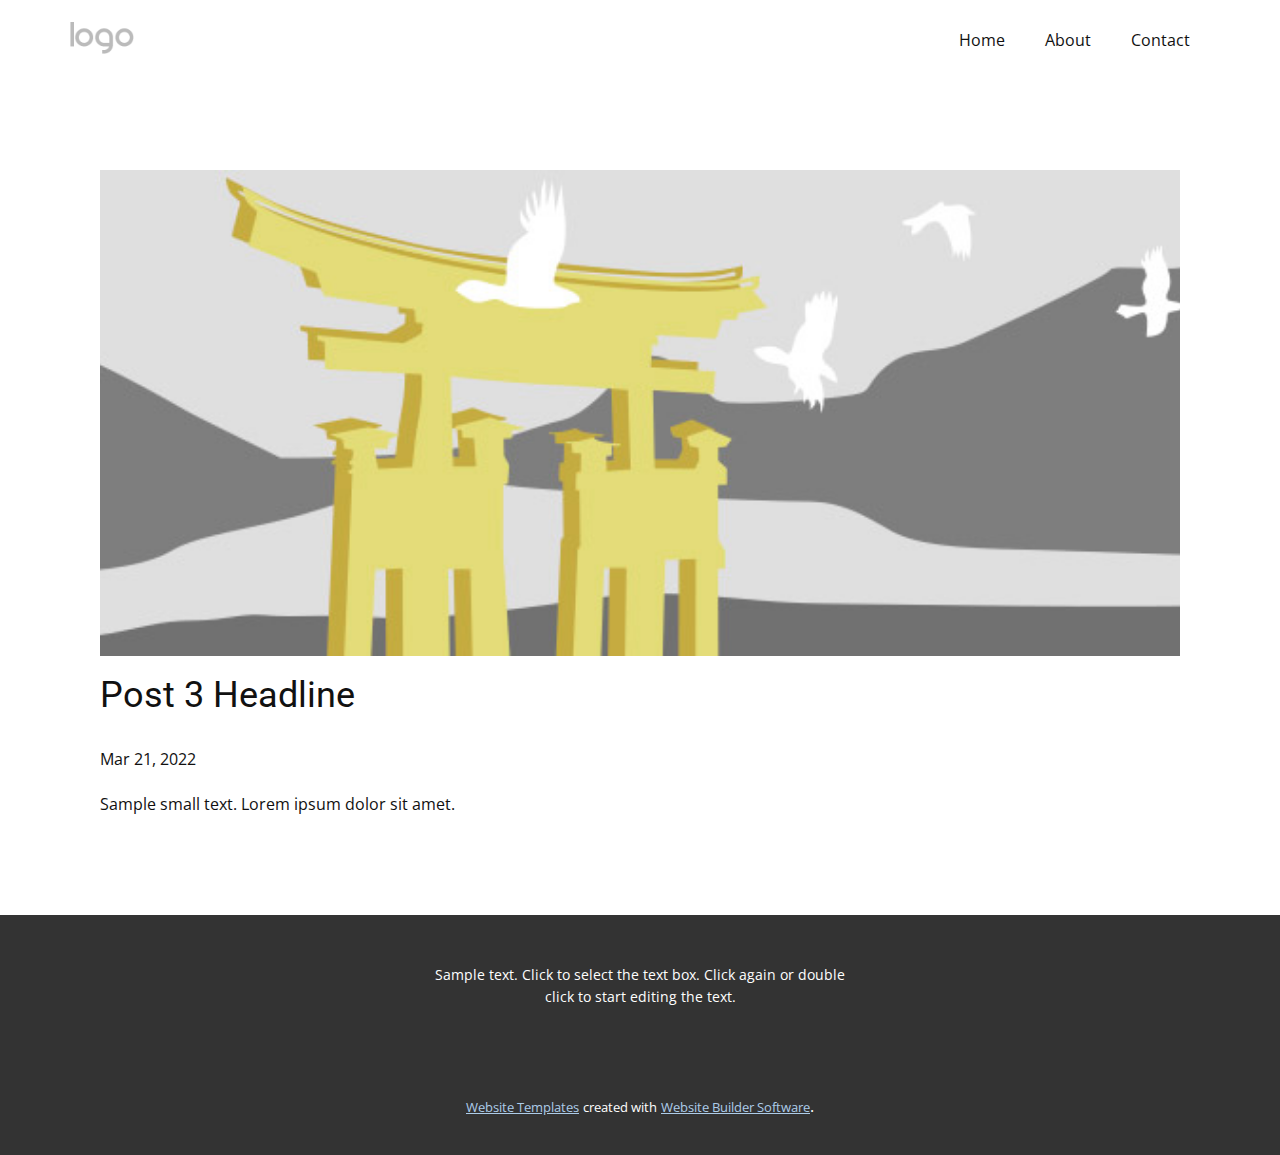
<file: blog/post-2.html>
<!doctype html>
<html style="font-size: 16px;"><head>
    <meta name="viewport" content="width=device-width, initial-scale=1.0">
    <meta charset="utf-8">
    <meta name="keywords" content="Post 1 Headline">
    <meta name="description" content="">
    <meta name="page_type" content="np-template-header-footer-from-plugin">
    <title>Post 3 Headline</title>
    <link rel="stylesheet" href="../nicepage.css" media="screen">
<link rel="stylesheet" href="../Post-Template.css" media="screen">
    <script class="u-script" type="text/javascript" src="../jquery.js" defer=""></script>
    <script class="u-script" type="text/javascript" src="../nicepage.js" defer=""></script>
    <meta name="generator" content="Nicepage 4.7.1, nicepage.com">
    <link id="u-theme-google-font" rel="stylesheet" href="https://fonts.googleapis.com/css?family=Roboto:100,100i,300,300i,400,400i,500,500i,700,700i,900,900i|Open+Sans:300,300i,400,400i,500,500i,600,600i,700,700i,800,800i">
    
    
    <script type="application/ld+json">{
		"@context": "http://schema.org",
		"@type": "Organization",
		"name": "",
		"logo": "images/default-logo.png"
}</script>
    <meta name="theme-color" content="#478ac9">
  </head>
  <body class="u-body u-xl-mode"><header class="u-clearfix u-header u-header" id="sec-6f4f"><div class="u-clearfix u-sheet u-valign-middle u-sheet-1">
        <a href="https://nicepage.com" class="u-image u-logo u-image-1">
          <img src="../images/default-logo.png" class="u-logo-image u-logo-image-1">
        </a>
        <nav class="u-menu u-menu-dropdown u-offcanvas u-menu-1">
          <div class="menu-collapse" style="font-size: 1rem; letter-spacing: 0px;">
            <a class="u-button-style u-custom-left-right-menu-spacing u-custom-padding-bottom u-custom-top-bottom-menu-spacing u-nav-link u-text-active-palette-1-base u-text-hover-palette-2-base" href="#">
              <svg class="u-svg-link" viewBox="0 0 24 24"><use xmlns:xlink="http://www.w3.org/1999/xlink" xlink:href="#menu-hamburger"></use></svg>
              <svg class="u-svg-content" version="1.1" id="menu-hamburger" viewBox="0 0 16 16" x="0px" y="0px" xmlns:xlink="http://www.w3.org/1999/xlink" xmlns="http://www.w3.org/2000/svg"><g><rect y="1" width="16" height="2"></rect><rect y="7" width="16" height="2"></rect><rect y="13" width="16" height="2"></rect>
</g></svg>
            </a>
          </div>
          <div class="u-nav-container">
            <ul class="u-nav u-unstyled u-nav-1"><li class="u-nav-item"><a class="u-button-style u-nav-link u-text-active-palette-1-base u-text-hover-palette-2-base" href="../Home.html" style="padding: 10px 20px;">Home</a>
</li><li class="u-nav-item"><a class="u-button-style u-nav-link u-text-active-palette-1-base u-text-hover-palette-2-base" href="../About.html" style="padding: 10px 20px;">About</a>
</li><li class="u-nav-item"><a class="u-button-style u-nav-link u-text-active-palette-1-base u-text-hover-palette-2-base" href="../Contact.html" style="padding: 10px 20px;">Contact</a>
</li></ul>
          </div>
          <div class="u-nav-container-collapse">
            <div class="u-black u-container-style u-inner-container-layout u-opacity u-opacity-95 u-sidenav">
              <div class="u-inner-container-layout u-sidenav-overflow">
                <div class="u-menu-close"></div>
                <ul class="u-align-center u-nav u-popupmenu-items u-unstyled u-nav-2"><li class="u-nav-item"><a class="u-button-style u-nav-link" href="../Home.html">Home</a>
</li><li class="u-nav-item"><a class="u-button-style u-nav-link" href="../About.html">About</a>
</li><li class="u-nav-item"><a class="u-button-style u-nav-link" href="../Contact.html">Contact</a>
</li></ul>
              </div>
            </div>
            <div class="u-black u-menu-overlay u-opacity u-opacity-70"></div>
          </div>
        </nav>
      </div></header>
    <section class="u-align-center u-clearfix u-section-1" id="sec-895d">
      <div class="u-clearfix u-sheet u-valign-middle-md u-valign-middle-sm u-valign-middle-xs u-sheet-1"><!--post_details--><!--post_details_options_json--><!--{"source":""}--><!--/post_details_options_json--><!--blog_post-->
        <div class="u-container-style u-expanded-width u-post-details u-post-details-1">
          <div class="u-container-layout u-valign-middle u-container-layout-1"><!--blog_post_image-->
            <img alt="" class="u-blog-control u-expanded-width u-image u-image-default u-image-1" src="[data-uri]"><!--/blog_post_image--><!--blog_post_header-->
            <h2 class="u-blog-control u-text u-text-1">Post 3 Headline</h2><!--/blog_post_header--><!--blog_post_metadata-->
            <div class="u-blog-control u-metadata u-metadata-1"><!--blog_post_metadata_date-->
              <span class="u-meta-date u-meta-icon">Mar 21, 2022</span><!--/blog_post_metadata_date--><!--blog_post_metadata_category-->
              <!--/blog_post_metadata_category--><!--blog_post_metadata_comments-->
              <!--/blog_post_metadata_comments-->
            </div><!--/blog_post_metadata--><!--blog_post_content-->
            <div class="u-align-justify u-blog-control u-post-content u-text u-text-2 fr-view">
  Sample small text. Lorem ipsum dolor sit amet.
  </div><!--/blog_post_content-->
          </div>
        </div><!--/blog_post--><!--/post_details-->
      </div>
    </section>
    
    
    <footer class="u-align-center u-clearfix u-footer u-grey-80 u-footer" id="sec-cfeb"><div class="u-clearfix u-sheet u-sheet-1">
        <p class="u-small-text u-text u-text-variant u-text-1">Sample text. Click to select the text box. Click again or double click to start editing the text.</p>
      </div></footer>
    <section class="u-backlink u-clearfix u-grey-80">
      <a class="u-link" href="https://nicepage.com/website-templates" target="_blank">
        <span>Website Templates</span>
      </a>
      <p class="u-text">
        <span>created with</span>
      </p>
      <a class="u-link" href="" target="_blank">
        <span>Website Builder Software</span>
      </a>. 
    </section>
  
</body></html>
</file>
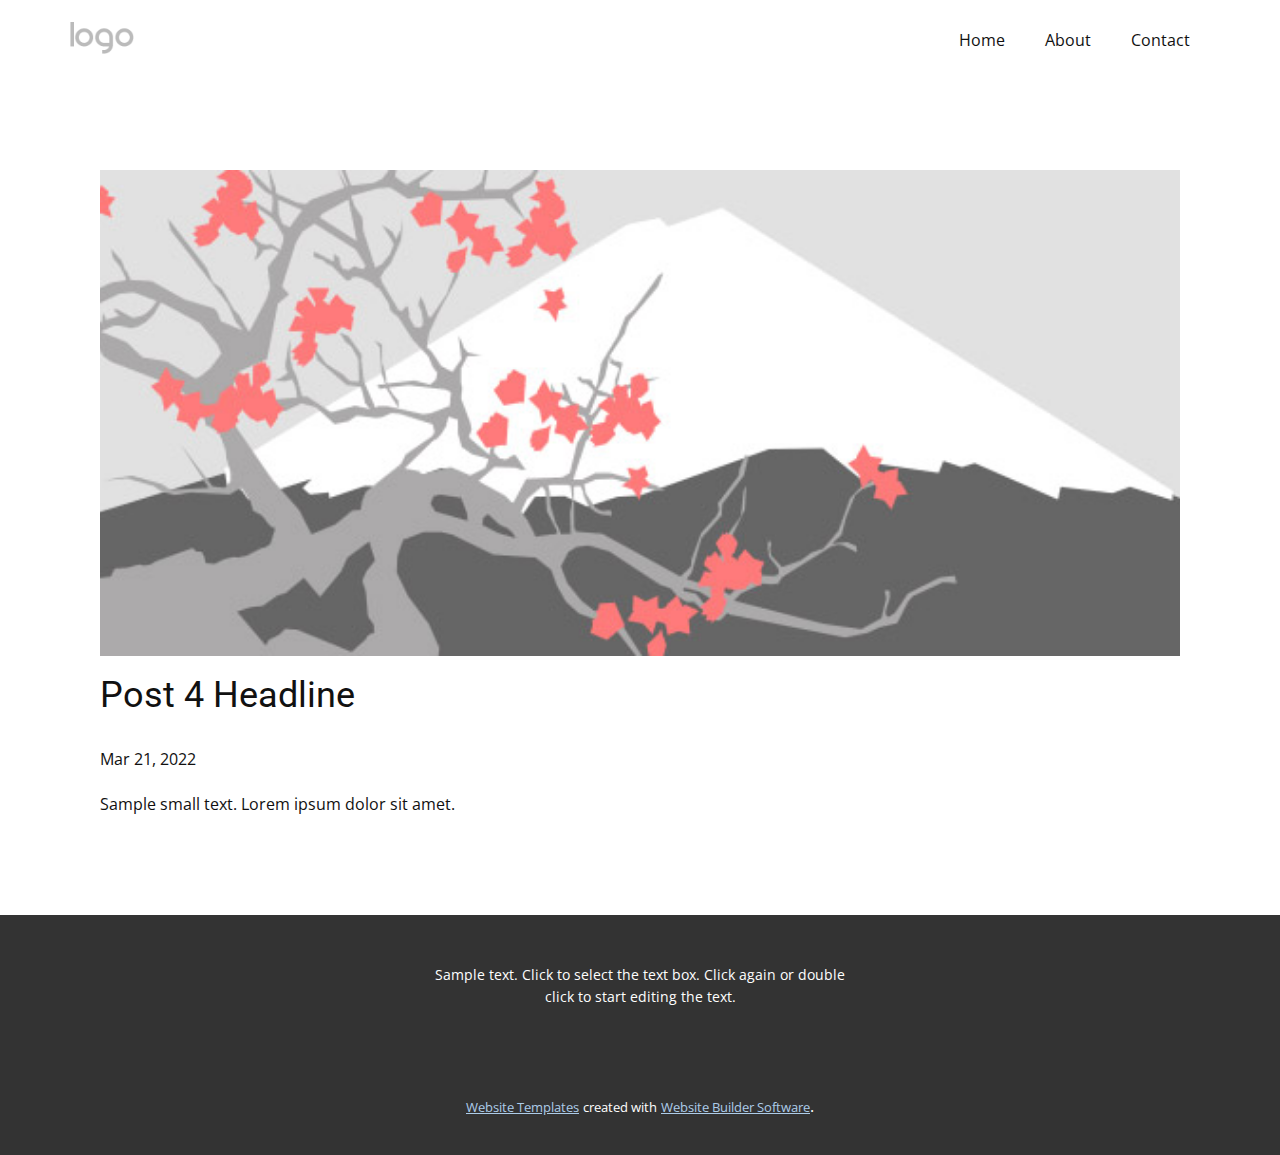
<file: blog/post-3.html>
<!doctype html>
<html style="font-size: 16px;"><head>
    <meta name="viewport" content="width=device-width, initial-scale=1.0">
    <meta charset="utf-8">
    <meta name="keywords" content="Post 1 Headline">
    <meta name="description" content="">
    <meta name="page_type" content="np-template-header-footer-from-plugin">
    <title>Post 4 Headline</title>
    <link rel="stylesheet" href="../nicepage.css" media="screen">
<link rel="stylesheet" href="../Post-Template.css" media="screen">
    <script class="u-script" type="text/javascript" src="../jquery.js" defer=""></script>
    <script class="u-script" type="text/javascript" src="../nicepage.js" defer=""></script>
    <meta name="generator" content="Nicepage 4.7.1, nicepage.com">
    <link id="u-theme-google-font" rel="stylesheet" href="https://fonts.googleapis.com/css?family=Roboto:100,100i,300,300i,400,400i,500,500i,700,700i,900,900i|Open+Sans:300,300i,400,400i,500,500i,600,600i,700,700i,800,800i">
    
    
    <script type="application/ld+json">{
		"@context": "http://schema.org",
		"@type": "Organization",
		"name": "",
		"logo": "images/default-logo.png"
}</script>
    <meta name="theme-color" content="#478ac9">
  </head>
  <body class="u-body u-xl-mode"><header class="u-clearfix u-header u-header" id="sec-6f4f"><div class="u-clearfix u-sheet u-valign-middle u-sheet-1">
        <a href="https://nicepage.com" class="u-image u-logo u-image-1">
          <img src="../images/default-logo.png" class="u-logo-image u-logo-image-1">
        </a>
        <nav class="u-menu u-menu-dropdown u-offcanvas u-menu-1">
          <div class="menu-collapse" style="font-size: 1rem; letter-spacing: 0px;">
            <a class="u-button-style u-custom-left-right-menu-spacing u-custom-padding-bottom u-custom-top-bottom-menu-spacing u-nav-link u-text-active-palette-1-base u-text-hover-palette-2-base" href="#">
              <svg class="u-svg-link" viewBox="0 0 24 24"><use xmlns:xlink="http://www.w3.org/1999/xlink" xlink:href="#menu-hamburger"></use></svg>
              <svg class="u-svg-content" version="1.1" id="menu-hamburger" viewBox="0 0 16 16" x="0px" y="0px" xmlns:xlink="http://www.w3.org/1999/xlink" xmlns="http://www.w3.org/2000/svg"><g><rect y="1" width="16" height="2"></rect><rect y="7" width="16" height="2"></rect><rect y="13" width="16" height="2"></rect>
</g></svg>
            </a>
          </div>
          <div class="u-nav-container">
            <ul class="u-nav u-unstyled u-nav-1"><li class="u-nav-item"><a class="u-button-style u-nav-link u-text-active-palette-1-base u-text-hover-palette-2-base" href="../Home.html" style="padding: 10px 20px;">Home</a>
</li><li class="u-nav-item"><a class="u-button-style u-nav-link u-text-active-palette-1-base u-text-hover-palette-2-base" href="../About.html" style="padding: 10px 20px;">About</a>
</li><li class="u-nav-item"><a class="u-button-style u-nav-link u-text-active-palette-1-base u-text-hover-palette-2-base" href="../Contact.html" style="padding: 10px 20px;">Contact</a>
</li></ul>
          </div>
          <div class="u-nav-container-collapse">
            <div class="u-black u-container-style u-inner-container-layout u-opacity u-opacity-95 u-sidenav">
              <div class="u-inner-container-layout u-sidenav-overflow">
                <div class="u-menu-close"></div>
                <ul class="u-align-center u-nav u-popupmenu-items u-unstyled u-nav-2"><li class="u-nav-item"><a class="u-button-style u-nav-link" href="../Home.html">Home</a>
</li><li class="u-nav-item"><a class="u-button-style u-nav-link" href="../About.html">About</a>
</li><li class="u-nav-item"><a class="u-button-style u-nav-link" href="../Contact.html">Contact</a>
</li></ul>
              </div>
            </div>
            <div class="u-black u-menu-overlay u-opacity u-opacity-70"></div>
          </div>
        </nav>
      </div></header>
    <section class="u-align-center u-clearfix u-section-1" id="sec-895d">
      <div class="u-clearfix u-sheet u-valign-middle-md u-valign-middle-sm u-valign-middle-xs u-sheet-1"><!--post_details--><!--post_details_options_json--><!--{"source":""}--><!--/post_details_options_json--><!--blog_post-->
        <div class="u-container-style u-expanded-width u-post-details u-post-details-1">
          <div class="u-container-layout u-valign-middle u-container-layout-1"><!--blog_post_image-->
            <img alt="" class="u-blog-control u-expanded-width u-image u-image-default u-image-1" src="[data-uri]"><!--/blog_post_image--><!--blog_post_header-->
            <h2 class="u-blog-control u-text u-text-1">Post 4 Headline</h2><!--/blog_post_header--><!--blog_post_metadata-->
            <div class="u-blog-control u-metadata u-metadata-1"><!--blog_post_metadata_date-->
              <span class="u-meta-date u-meta-icon">Mar 21, 2022</span><!--/blog_post_metadata_date--><!--blog_post_metadata_category-->
              <!--/blog_post_metadata_category--><!--blog_post_metadata_comments-->
              <!--/blog_post_metadata_comments-->
            </div><!--/blog_post_metadata--><!--blog_post_content-->
            <div class="u-align-justify u-blog-control u-post-content u-text u-text-2 fr-view">
  Sample small text. Lorem ipsum dolor sit amet.
  </div><!--/blog_post_content-->
          </div>
        </div><!--/blog_post--><!--/post_details-->
      </div>
    </section>
    
    
    <footer class="u-align-center u-clearfix u-footer u-grey-80 u-footer" id="sec-cfeb"><div class="u-clearfix u-sheet u-sheet-1">
        <p class="u-small-text u-text u-text-variant u-text-1">Sample text. Click to select the text box. Click again or double click to start editing the text.</p>
      </div></footer>
    <section class="u-backlink u-clearfix u-grey-80">
      <a class="u-link" href="https://nicepage.com/website-templates" target="_blank">
        <span>Website Templates</span>
      </a>
      <p class="u-text">
        <span>created with</span>
      </p>
      <a class="u-link" href="" target="_blank">
        <span>Website Builder Software</span>
      </a>. 
    </section>
  
</body></html>
</file>
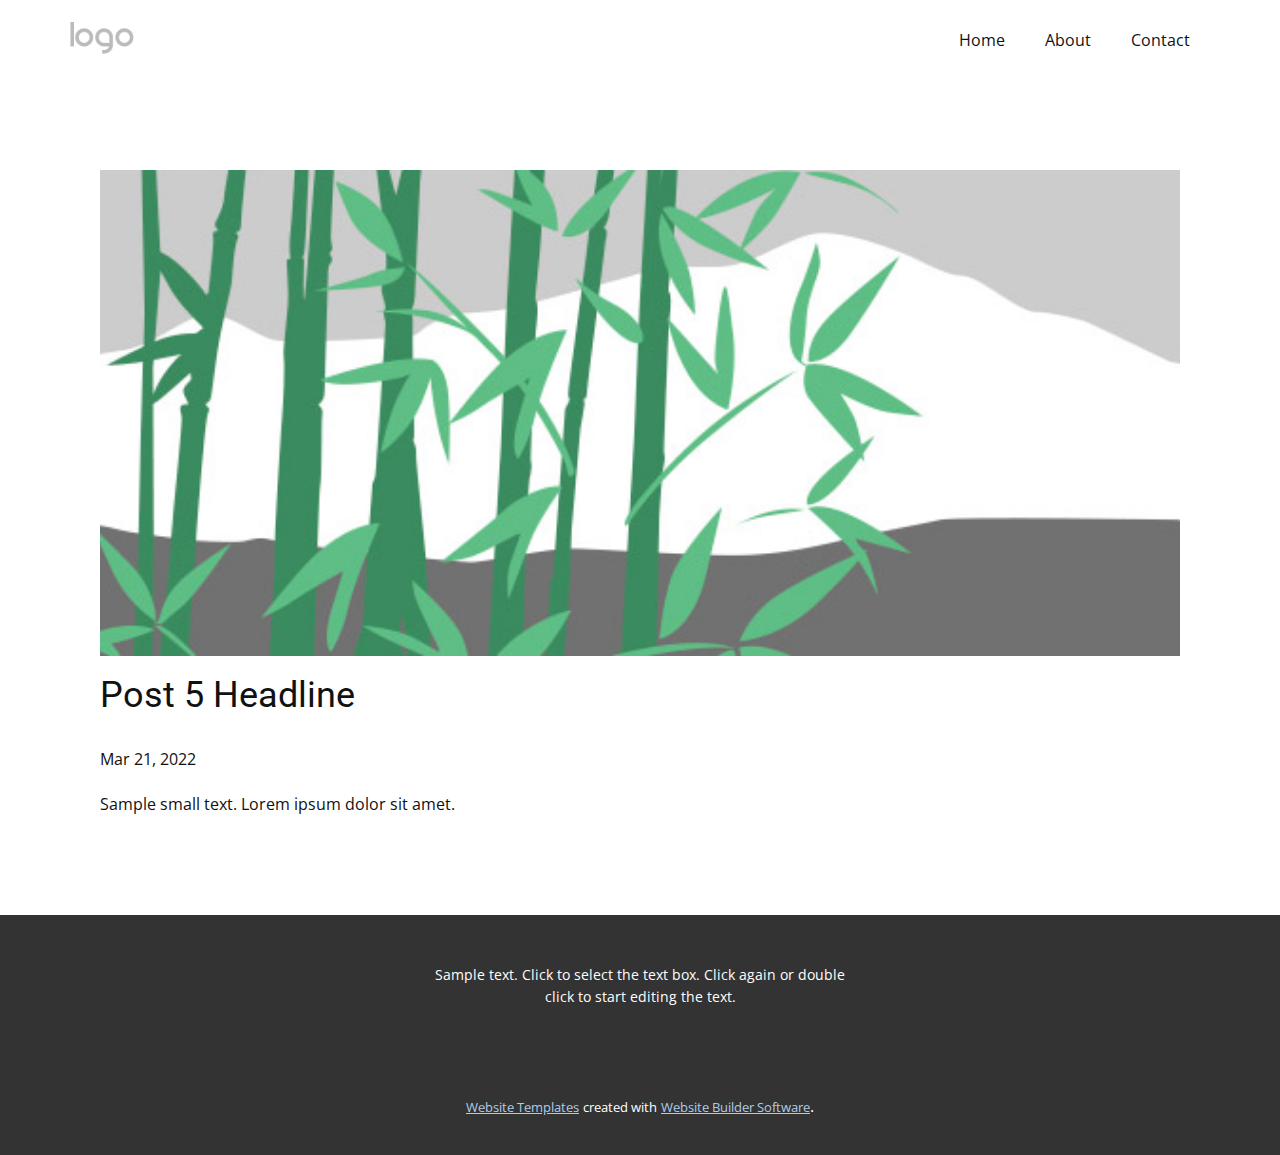
<file: blog/post-4.html>
<!doctype html>
<html style="font-size: 16px;"><head>
    <meta name="viewport" content="width=device-width, initial-scale=1.0">
    <meta charset="utf-8">
    <meta name="keywords" content="Post 1 Headline">
    <meta name="description" content="">
    <meta name="page_type" content="np-template-header-footer-from-plugin">
    <title>Post 5 Headline</title>
    <link rel="stylesheet" href="../nicepage.css" media="screen">
<link rel="stylesheet" href="../Post-Template.css" media="screen">
    <script class="u-script" type="text/javascript" src="../jquery.js" defer=""></script>
    <script class="u-script" type="text/javascript" src="../nicepage.js" defer=""></script>
    <meta name="generator" content="Nicepage 4.7.1, nicepage.com">
    <link id="u-theme-google-font" rel="stylesheet" href="https://fonts.googleapis.com/css?family=Roboto:100,100i,300,300i,400,400i,500,500i,700,700i,900,900i|Open+Sans:300,300i,400,400i,500,500i,600,600i,700,700i,800,800i">
    
    
    <script type="application/ld+json">{
		"@context": "http://schema.org",
		"@type": "Organization",
		"name": "",
		"logo": "images/default-logo.png"
}</script>
    <meta name="theme-color" content="#478ac9">
  </head>
  <body class="u-body u-xl-mode"><header class="u-clearfix u-header u-header" id="sec-6f4f"><div class="u-clearfix u-sheet u-valign-middle u-sheet-1">
        <a href="https://nicepage.com" class="u-image u-logo u-image-1">
          <img src="../images/default-logo.png" class="u-logo-image u-logo-image-1">
        </a>
        <nav class="u-menu u-menu-dropdown u-offcanvas u-menu-1">
          <div class="menu-collapse" style="font-size: 1rem; letter-spacing: 0px;">
            <a class="u-button-style u-custom-left-right-menu-spacing u-custom-padding-bottom u-custom-top-bottom-menu-spacing u-nav-link u-text-active-palette-1-base u-text-hover-palette-2-base" href="#">
              <svg class="u-svg-link" viewBox="0 0 24 24"><use xmlns:xlink="http://www.w3.org/1999/xlink" xlink:href="#menu-hamburger"></use></svg>
              <svg class="u-svg-content" version="1.1" id="menu-hamburger" viewBox="0 0 16 16" x="0px" y="0px" xmlns:xlink="http://www.w3.org/1999/xlink" xmlns="http://www.w3.org/2000/svg"><g><rect y="1" width="16" height="2"></rect><rect y="7" width="16" height="2"></rect><rect y="13" width="16" height="2"></rect>
</g></svg>
            </a>
          </div>
          <div class="u-nav-container">
            <ul class="u-nav u-unstyled u-nav-1"><li class="u-nav-item"><a class="u-button-style u-nav-link u-text-active-palette-1-base u-text-hover-palette-2-base" href="../Home.html" style="padding: 10px 20px;">Home</a>
</li><li class="u-nav-item"><a class="u-button-style u-nav-link u-text-active-palette-1-base u-text-hover-palette-2-base" href="../About.html" style="padding: 10px 20px;">About</a>
</li><li class="u-nav-item"><a class="u-button-style u-nav-link u-text-active-palette-1-base u-text-hover-palette-2-base" href="../Contact.html" style="padding: 10px 20px;">Contact</a>
</li></ul>
          </div>
          <div class="u-nav-container-collapse">
            <div class="u-black u-container-style u-inner-container-layout u-opacity u-opacity-95 u-sidenav">
              <div class="u-inner-container-layout u-sidenav-overflow">
                <div class="u-menu-close"></div>
                <ul class="u-align-center u-nav u-popupmenu-items u-unstyled u-nav-2"><li class="u-nav-item"><a class="u-button-style u-nav-link" href="../Home.html">Home</a>
</li><li class="u-nav-item"><a class="u-button-style u-nav-link" href="../About.html">About</a>
</li><li class="u-nav-item"><a class="u-button-style u-nav-link" href="../Contact.html">Contact</a>
</li></ul>
              </div>
            </div>
            <div class="u-black u-menu-overlay u-opacity u-opacity-70"></div>
          </div>
        </nav>
      </div></header>
    <section class="u-align-center u-clearfix u-section-1" id="sec-895d">
      <div class="u-clearfix u-sheet u-valign-middle-md u-valign-middle-sm u-valign-middle-xs u-sheet-1"><!--post_details--><!--post_details_options_json--><!--{"source":""}--><!--/post_details_options_json--><!--blog_post-->
        <div class="u-container-style u-expanded-width u-post-details u-post-details-1">
          <div class="u-container-layout u-valign-middle u-container-layout-1"><!--blog_post_image-->
            <img alt="" class="u-blog-control u-expanded-width u-image u-image-default u-image-1" src="[data-uri]"><!--/blog_post_image--><!--blog_post_header-->
            <h2 class="u-blog-control u-text u-text-1">Post 5 Headline</h2><!--/blog_post_header--><!--blog_post_metadata-->
            <div class="u-blog-control u-metadata u-metadata-1"><!--blog_post_metadata_date-->
              <span class="u-meta-date u-meta-icon">Mar 21, 2022</span><!--/blog_post_metadata_date--><!--blog_post_metadata_category-->
              <!--/blog_post_metadata_category--><!--blog_post_metadata_comments-->
              <!--/blog_post_metadata_comments-->
            </div><!--/blog_post_metadata--><!--blog_post_content-->
            <div class="u-align-justify u-blog-control u-post-content u-text u-text-2 fr-view">
  Sample small text. Lorem ipsum dolor sit amet.
  </div><!--/blog_post_content-->
          </div>
        </div><!--/blog_post--><!--/post_details-->
      </div>
    </section>
    
    
    <footer class="u-align-center u-clearfix u-footer u-grey-80 u-footer" id="sec-cfeb"><div class="u-clearfix u-sheet u-sheet-1">
        <p class="u-small-text u-text u-text-variant u-text-1">Sample text. Click to select the text box. Click again or double click to start editing the text.</p>
      </div></footer>
    <section class="u-backlink u-clearfix u-grey-80">
      <a class="u-link" href="https://nicepage.com/website-templates" target="_blank">
        <span>Website Templates</span>
      </a>
      <p class="u-text">
        <span>created with</span>
      </p>
      <a class="u-link" href="" target="_blank">
        <span>Website Builder Software</span>
      </a>. 
    </section>
  
</body></html>
</file>
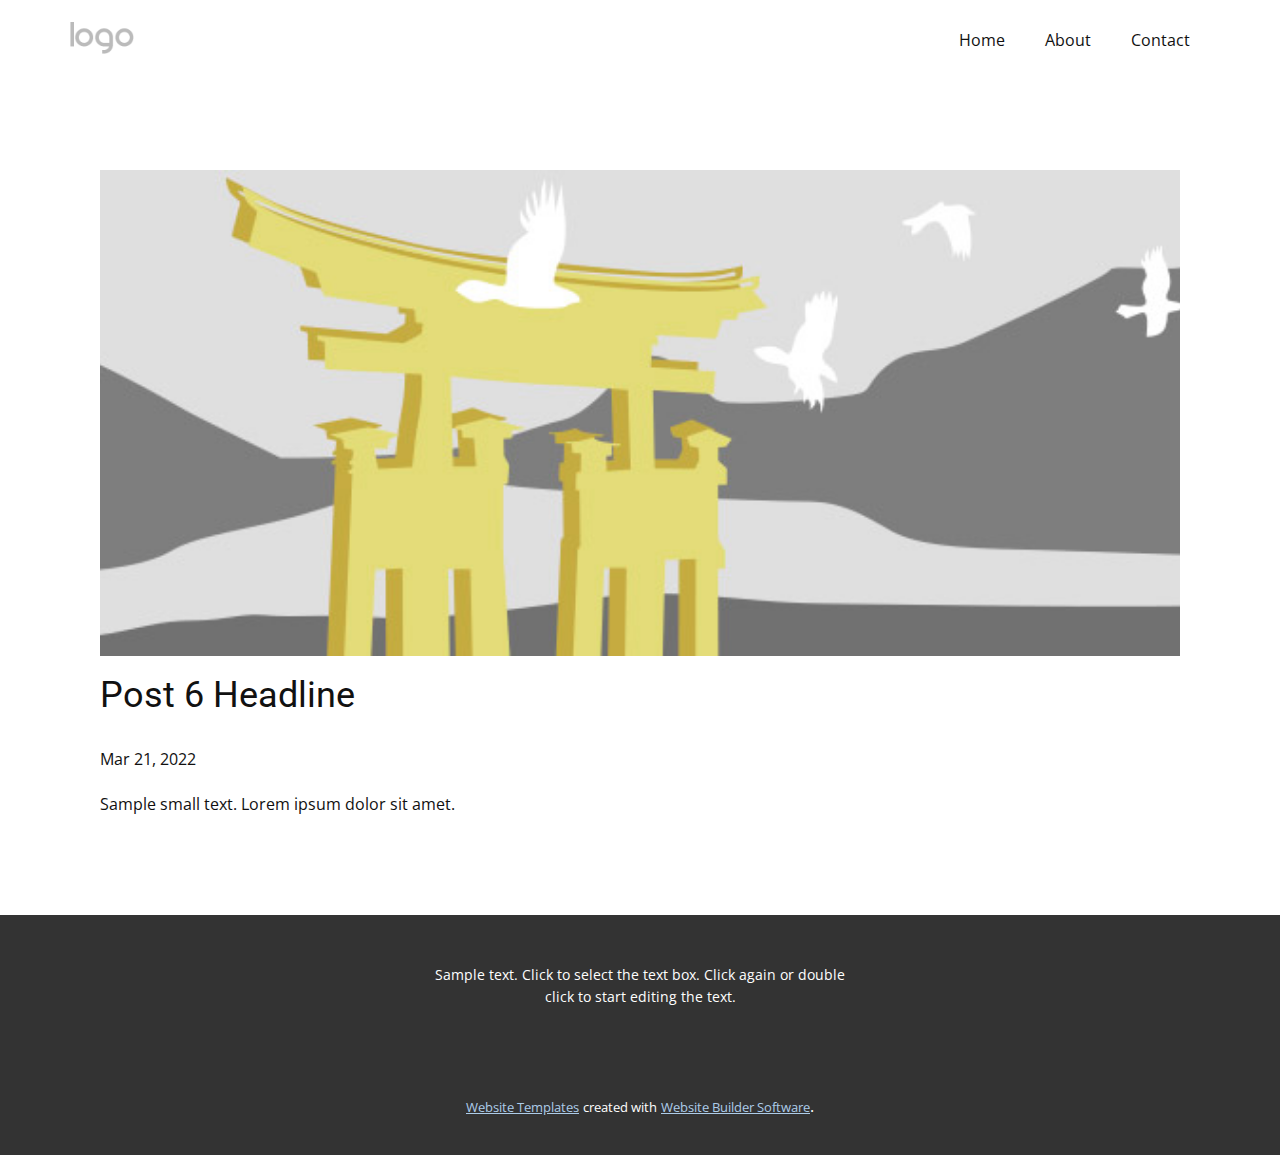
<file: blog/post-5.html>
<!doctype html>
<html style="font-size: 16px;"><head>
    <meta name="viewport" content="width=device-width, initial-scale=1.0">
    <meta charset="utf-8">
    <meta name="keywords" content="Post 1 Headline">
    <meta name="description" content="">
    <meta name="page_type" content="np-template-header-footer-from-plugin">
    <title>Post 6 Headline</title>
    <link rel="stylesheet" href="../nicepage.css" media="screen">
<link rel="stylesheet" href="../Post-Template.css" media="screen">
    <script class="u-script" type="text/javascript" src="../jquery.js" defer=""></script>
    <script class="u-script" type="text/javascript" src="../nicepage.js" defer=""></script>
    <meta name="generator" content="Nicepage 4.7.1, nicepage.com">
    <link id="u-theme-google-font" rel="stylesheet" href="https://fonts.googleapis.com/css?family=Roboto:100,100i,300,300i,400,400i,500,500i,700,700i,900,900i|Open+Sans:300,300i,400,400i,500,500i,600,600i,700,700i,800,800i">
    
    
    <script type="application/ld+json">{
		"@context": "http://schema.org",
		"@type": "Organization",
		"name": "",
		"logo": "images/default-logo.png"
}</script>
    <meta name="theme-color" content="#478ac9">
  </head>
  <body class="u-body u-xl-mode"><header class="u-clearfix u-header u-header" id="sec-6f4f"><div class="u-clearfix u-sheet u-valign-middle u-sheet-1">
        <a href="https://nicepage.com" class="u-image u-logo u-image-1">
          <img src="../images/default-logo.png" class="u-logo-image u-logo-image-1">
        </a>
        <nav class="u-menu u-menu-dropdown u-offcanvas u-menu-1">
          <div class="menu-collapse" style="font-size: 1rem; letter-spacing: 0px;">
            <a class="u-button-style u-custom-left-right-menu-spacing u-custom-padding-bottom u-custom-top-bottom-menu-spacing u-nav-link u-text-active-palette-1-base u-text-hover-palette-2-base" href="#">
              <svg class="u-svg-link" viewBox="0 0 24 24"><use xmlns:xlink="http://www.w3.org/1999/xlink" xlink:href="#menu-hamburger"></use></svg>
              <svg class="u-svg-content" version="1.1" id="menu-hamburger" viewBox="0 0 16 16" x="0px" y="0px" xmlns:xlink="http://www.w3.org/1999/xlink" xmlns="http://www.w3.org/2000/svg"><g><rect y="1" width="16" height="2"></rect><rect y="7" width="16" height="2"></rect><rect y="13" width="16" height="2"></rect>
</g></svg>
            </a>
          </div>
          <div class="u-nav-container">
            <ul class="u-nav u-unstyled u-nav-1"><li class="u-nav-item"><a class="u-button-style u-nav-link u-text-active-palette-1-base u-text-hover-palette-2-base" href="../Home.html" style="padding: 10px 20px;">Home</a>
</li><li class="u-nav-item"><a class="u-button-style u-nav-link u-text-active-palette-1-base u-text-hover-palette-2-base" href="../About.html" style="padding: 10px 20px;">About</a>
</li><li class="u-nav-item"><a class="u-button-style u-nav-link u-text-active-palette-1-base u-text-hover-palette-2-base" href="../Contact.html" style="padding: 10px 20px;">Contact</a>
</li></ul>
          </div>
          <div class="u-nav-container-collapse">
            <div class="u-black u-container-style u-inner-container-layout u-opacity u-opacity-95 u-sidenav">
              <div class="u-inner-container-layout u-sidenav-overflow">
                <div class="u-menu-close"></div>
                <ul class="u-align-center u-nav u-popupmenu-items u-unstyled u-nav-2"><li class="u-nav-item"><a class="u-button-style u-nav-link" href="../Home.html">Home</a>
</li><li class="u-nav-item"><a class="u-button-style u-nav-link" href="../About.html">About</a>
</li><li class="u-nav-item"><a class="u-button-style u-nav-link" href="../Contact.html">Contact</a>
</li></ul>
              </div>
            </div>
            <div class="u-black u-menu-overlay u-opacity u-opacity-70"></div>
          </div>
        </nav>
      </div></header>
    <section class="u-align-center u-clearfix u-section-1" id="sec-895d">
      <div class="u-clearfix u-sheet u-valign-middle-md u-valign-middle-sm u-valign-middle-xs u-sheet-1"><!--post_details--><!--post_details_options_json--><!--{"source":""}--><!--/post_details_options_json--><!--blog_post-->
        <div class="u-container-style u-expanded-width u-post-details u-post-details-1">
          <div class="u-container-layout u-valign-middle u-container-layout-1"><!--blog_post_image-->
            <img alt="" class="u-blog-control u-expanded-width u-image u-image-default u-image-1" src="[data-uri]"><!--/blog_post_image--><!--blog_post_header-->
            <h2 class="u-blog-control u-text u-text-1">Post 6 Headline</h2><!--/blog_post_header--><!--blog_post_metadata-->
            <div class="u-blog-control u-metadata u-metadata-1"><!--blog_post_metadata_date-->
              <span class="u-meta-date u-meta-icon">Mar 21, 2022</span><!--/blog_post_metadata_date--><!--blog_post_metadata_category-->
              <!--/blog_post_metadata_category--><!--blog_post_metadata_comments-->
              <!--/blog_post_metadata_comments-->
            </div><!--/blog_post_metadata--><!--blog_post_content-->
            <div class="u-align-justify u-blog-control u-post-content u-text u-text-2 fr-view">
  Sample small text. Lorem ipsum dolor sit amet.
  </div><!--/blog_post_content-->
          </div>
        </div><!--/blog_post--><!--/post_details-->
      </div>
    </section>
    
    
    <footer class="u-align-center u-clearfix u-footer u-grey-80 u-footer" id="sec-cfeb"><div class="u-clearfix u-sheet u-sheet-1">
        <p class="u-small-text u-text u-text-variant u-text-1">Sample text. Click to select the text box. Click again or double click to start editing the text.</p>
      </div></footer>
    <section class="u-backlink u-clearfix u-grey-80">
      <a class="u-link" href="https://nicepage.com/website-templates" target="_blank">
        <span>Website Templates</span>
      </a>
      <p class="u-text">
        <span>created with</span>
      </p>
      <a class="u-link" href="" target="_blank">
        <span>Website Builder Software</span>
      </a>. 
    </section>
  
</body></html>
</file>
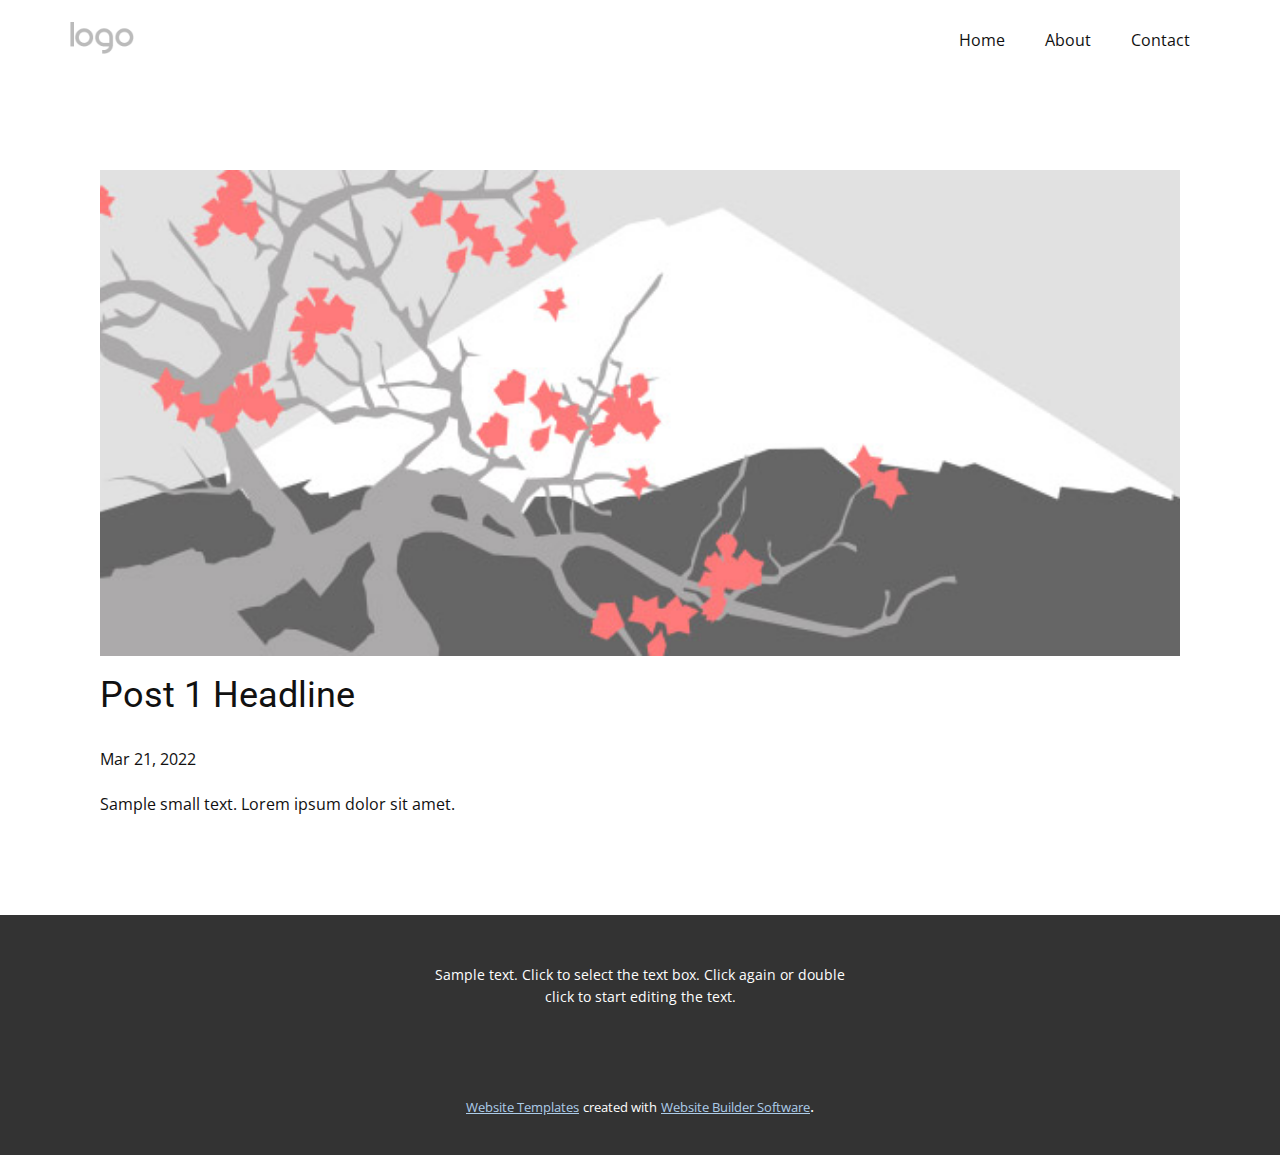
<file: blog/post.html>
<!doctype html>
<html style="font-size: 16px;"><head>
    <meta name="viewport" content="width=device-width, initial-scale=1.0">
    <meta charset="utf-8">
    <meta name="keywords" content="Post 1 Headline">
    <meta name="description" content="">
    <meta name="page_type" content="np-template-header-footer-from-plugin">
    <title>Post 1 Headline</title>
    <link rel="stylesheet" href="../nicepage.css" media="screen">
<link rel="stylesheet" href="../Post-Template.css" media="screen">
    <script class="u-script" type="text/javascript" src="../jquery.js" defer=""></script>
    <script class="u-script" type="text/javascript" src="../nicepage.js" defer=""></script>
    <meta name="generator" content="Nicepage 4.7.1, nicepage.com">
    <link id="u-theme-google-font" rel="stylesheet" href="https://fonts.googleapis.com/css?family=Roboto:100,100i,300,300i,400,400i,500,500i,700,700i,900,900i|Open+Sans:300,300i,400,400i,500,500i,600,600i,700,700i,800,800i">
    
    
    <script type="application/ld+json">{
		"@context": "http://schema.org",
		"@type": "Organization",
		"name": "",
		"logo": "images/default-logo.png"
}</script>
    <meta name="theme-color" content="#478ac9">
  </head>
  <body class="u-body u-xl-mode"><header class="u-clearfix u-header u-header" id="sec-6f4f"><div class="u-clearfix u-sheet u-valign-middle u-sheet-1">
        <a href="https://nicepage.com" class="u-image u-logo u-image-1">
          <img src="../images/default-logo.png" class="u-logo-image u-logo-image-1">
        </a>
        <nav class="u-menu u-menu-dropdown u-offcanvas u-menu-1">
          <div class="menu-collapse" style="font-size: 1rem; letter-spacing: 0px;">
            <a class="u-button-style u-custom-left-right-menu-spacing u-custom-padding-bottom u-custom-top-bottom-menu-spacing u-nav-link u-text-active-palette-1-base u-text-hover-palette-2-base" href="#">
              <svg class="u-svg-link" viewBox="0 0 24 24"><use xmlns:xlink="http://www.w3.org/1999/xlink" xlink:href="#menu-hamburger"></use></svg>
              <svg class="u-svg-content" version="1.1" id="menu-hamburger" viewBox="0 0 16 16" x="0px" y="0px" xmlns:xlink="http://www.w3.org/1999/xlink" xmlns="http://www.w3.org/2000/svg"><g><rect y="1" width="16" height="2"></rect><rect y="7" width="16" height="2"></rect><rect y="13" width="16" height="2"></rect>
</g></svg>
            </a>
          </div>
          <div class="u-nav-container">
            <ul class="u-nav u-unstyled u-nav-1"><li class="u-nav-item"><a class="u-button-style u-nav-link u-text-active-palette-1-base u-text-hover-palette-2-base" href="../Home.html" style="padding: 10px 20px;">Home</a>
</li><li class="u-nav-item"><a class="u-button-style u-nav-link u-text-active-palette-1-base u-text-hover-palette-2-base" href="../About.html" style="padding: 10px 20px;">About</a>
</li><li class="u-nav-item"><a class="u-button-style u-nav-link u-text-active-palette-1-base u-text-hover-palette-2-base" href="../Contact.html" style="padding: 10px 20px;">Contact</a>
</li></ul>
          </div>
          <div class="u-nav-container-collapse">
            <div class="u-black u-container-style u-inner-container-layout u-opacity u-opacity-95 u-sidenav">
              <div class="u-inner-container-layout u-sidenav-overflow">
                <div class="u-menu-close"></div>
                <ul class="u-align-center u-nav u-popupmenu-items u-unstyled u-nav-2"><li class="u-nav-item"><a class="u-button-style u-nav-link" href="../Home.html">Home</a>
</li><li class="u-nav-item"><a class="u-button-style u-nav-link" href="../About.html">About</a>
</li><li class="u-nav-item"><a class="u-button-style u-nav-link" href="../Contact.html">Contact</a>
</li></ul>
              </div>
            </div>
            <div class="u-black u-menu-overlay u-opacity u-opacity-70"></div>
          </div>
        </nav>
      </div></header>
    <section class="u-align-center u-clearfix u-section-1" id="sec-895d">
      <div class="u-clearfix u-sheet u-valign-middle-md u-valign-middle-sm u-valign-middle-xs u-sheet-1"><!--post_details--><!--post_details_options_json--><!--{"source":""}--><!--/post_details_options_json--><!--blog_post-->
        <div class="u-container-style u-expanded-width u-post-details u-post-details-1">
          <div class="u-container-layout u-valign-middle u-container-layout-1"><!--blog_post_image-->
            <img alt="" class="u-blog-control u-expanded-width u-image u-image-default u-image-1" src="[data-uri]"><!--/blog_post_image--><!--blog_post_header-->
            <h2 class="u-blog-control u-text u-text-1">Post 1 Headline</h2><!--/blog_post_header--><!--blog_post_metadata-->
            <div class="u-blog-control u-metadata u-metadata-1"><!--blog_post_metadata_date-->
              <span class="u-meta-date u-meta-icon">Mar 21, 2022</span><!--/blog_post_metadata_date--><!--blog_post_metadata_category-->
              <!--/blog_post_metadata_category--><!--blog_post_metadata_comments-->
              <!--/blog_post_metadata_comments-->
            </div><!--/blog_post_metadata--><!--blog_post_content-->
            <div class="u-align-justify u-blog-control u-post-content u-text u-text-2 fr-view">
  Sample small text. Lorem ipsum dolor sit amet.
  </div><!--/blog_post_content-->
          </div>
        </div><!--/blog_post--><!--/post_details-->
      </div>
    </section>
    
    
    <footer class="u-align-center u-clearfix u-footer u-grey-80 u-footer" id="sec-cfeb"><div class="u-clearfix u-sheet u-sheet-1">
        <p class="u-small-text u-text u-text-variant u-text-1">Sample text. Click to select the text box. Click again or double click to start editing the text.</p>
      </div></footer>
    <section class="u-backlink u-clearfix u-grey-80">
      <a class="u-link" href="https://nicepage.com/website-templates" target="_blank">
        <span>Website Templates</span>
      </a>
      <p class="u-text">
        <span>created with</span>
      </p>
      <a class="u-link" href="" target="_blank">
        <span>Website Builder Software</span>
      </a>. 
    </section>
  
</body></html>
</file>
